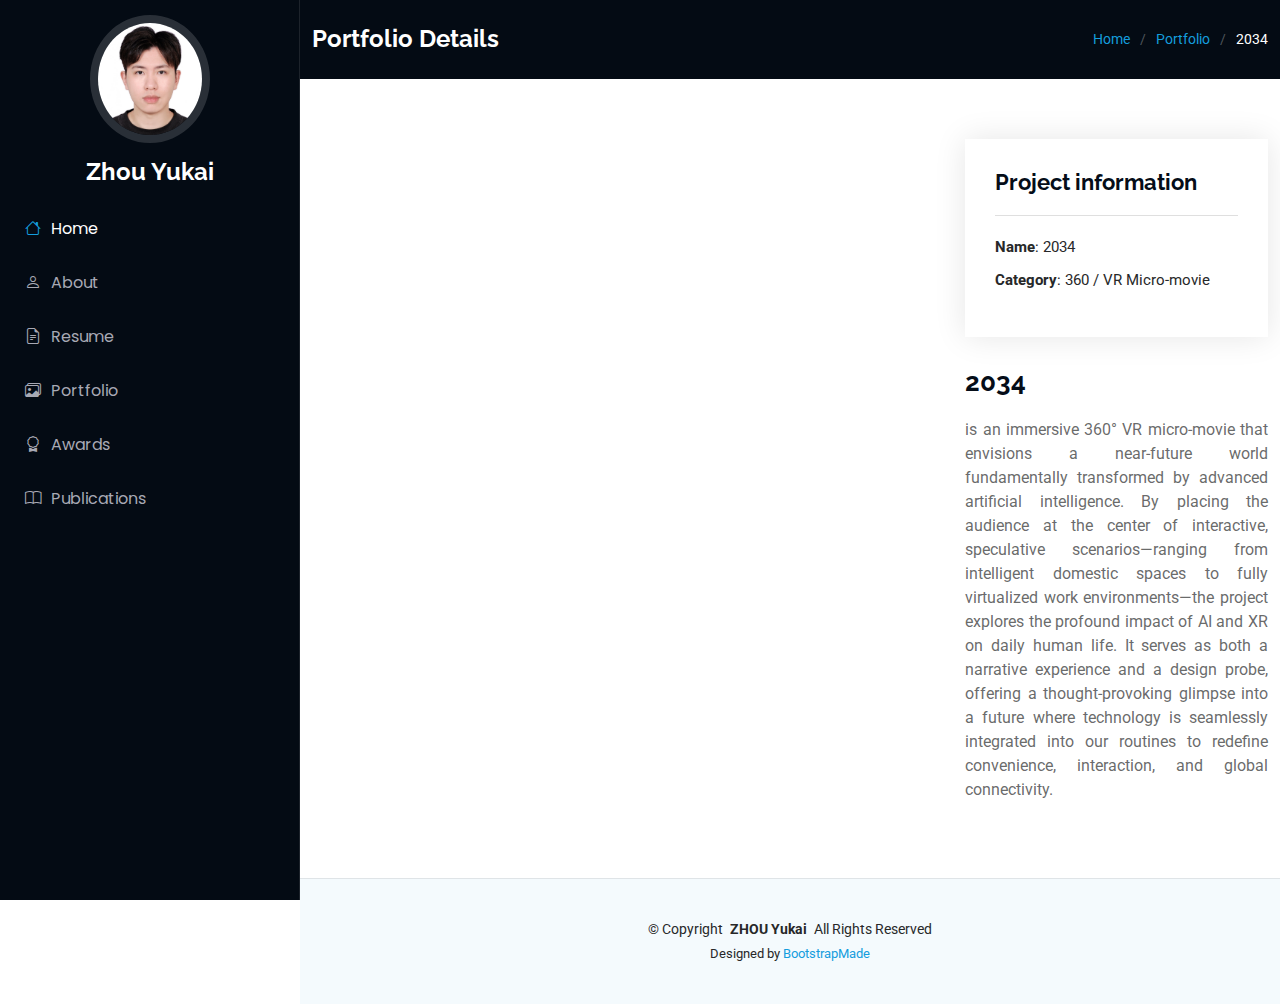
<file: 2034-details.html>
<!DOCTYPE html>
<html lang="en">

<head>
  <meta charset="utf-8">
  <meta content="width=device-width, initial-scale=1.0" name="viewport">
  <title>Portfolio Details - 2034</title>
  <meta content="" name="description">
  <meta content="" name="keywords">

  <!-- Favicons -->
  <link href="assets/img/favicon.png" rel="icon">
  <link href="assets/img/apple-touch-icon.png" rel="apple-touch-icon">

  <!-- Fonts -->
  <link href="https://fonts.googleapis.com" rel="preconnect">
  <link href="https://fonts.gstatic.com" rel="preconnect" crossorigin>
  <link href="https://fonts.googleapis.com/css2?family=Roboto:ital,wght@0,100;0,300;0,400;0,500;0,700;0,900&family=Poppins:ital,wght@0,100;0,200;0,300;0,400;0,500;0,600;0,700;0,800;0,900&family=Raleway:ital,wght@0,100;0,200;0,300;0,400;0,500;0,600;0,700;0,800;0,900&display=swap" rel="stylesheet">

  <!-- Vendor CSS Files -->
  <link href="assets/vendor/bootstrap/css/bootstrap.min.css" rel="stylesheet">
  <link href="assets/vendor/bootstrap-icons/bootstrap-icons.css" rel="stylesheet">
  <link href="assets/vendor/aos/aos.css" rel="stylesheet">
  <link href="assets/vendor/glightbox/css/glightbox.min.css" rel="stylesheet">
  <link href="assets/vendor/swiper/swiper-bundle.min.css" rel="stylesheet">

  <!-- Main CSS File -->
  <link href="assets/css/main.css" rel="stylesheet">
    
    <style>
      .portfolio-info ul,
      .portfolio-info ul li,
      .portfolio-description p {
        text-align: justify;
      }
    </style>

</head>

<body class="portfolio-details-page">

  <header id="header" class="header dark-background d-flex flex-column">
    <i class="header-toggle d-xl-none bi bi-list"></i>

    <div class="profile-img">
      <img src="assets/img/zyk-profile-img.jpg" alt="" class="img-fluid rounded-circle">
    </div>

    <a href="index.html" class="logo d-flex align-items-center justify-content-center">
      <!-- Uncomment the line below if you also wish to use an image logo -->
      <!-- <img src="assets/img/logo.png" alt=""> -->
      <h1 class="sitename">Zhou Yukai</h1>
    </a>
      
    <!--
    <div class="social-links text-center">
      <a href="#" class="twitter"><i class="bi bi-twitter-x"></i></a>
      <a href="#" class="facebook"><i class="bi bi-facebook"></i></a>
      <a href="#" class="instagram"><i class="bi bi-instagram"></i></a>
      <a href="#" class="google-plus"><i class="bi bi-skype"></i></a>
      <a href="#" class="linkedin"><i class="bi bi-linkedin"></i></a>
    </div>
    -->    

    <nav id="navmenu" class="navmenu">
      <ul>
        <li><a href="#home" class="active"><i class="bi bi-house navicon"></i>Home</a></li>
        <li><a href="#about"><i class="bi bi-person navicon"></i> About</a></li>
        <li><a href="#resume"><i class="bi bi-file-earmark-text navicon"></i> Resume</a></li>
        <li><a href="#portfolio"><i class="bi bi-images navicon"></i> Portfolio</a></li>
        <li><a href="#awards"><i class="bi bi-award navicon"></i> Awards</a></li>
        <li><a href="#publications"><i class="bi bi-book navicon"></i> Publications</a></li>
      </ul>
    </nav>

  </header>

  <main class="main">

    <!-- Page Title -->
    <div class="page-title dark-background">
      <div class="container d-lg-flex justify-content-between align-items-center">
        <h1 class="mb-2 mb-lg-0">Portfolio Details</h1>
        <nav class="breadcrumbs">
          <ol>
            <li><a href="index.html">Home</a></li>
            <li><a href="index.html#portfolio">Portfolio</a></li>
            <li class="current">2034</li>
          </ol>
        </nav>
      </div>
    </div><!-- End Page Title -->

    <!-- Portfolio Details Section -->
    <section id="portfolio-details" class="portfolio-details section">

      <div class="container" data-aos="fade-up" data-aos-delay="100">

        <div class="row gy-4">

          <div class="col-lg-8">
            <div class="portfolio-details-slider swiper init-swiper">

              <script type="application/json" class="swiper-config">
                {
                  "loop": true,
                  "speed": 600,
                  "autoplay": {
                    "delay": 5000
                  },
                  "slidesPerView": "auto",
                  "pagination": {
                    "el": ".swiper-pagination",
                    "type": "bullets",
                    "clickable": true
                  }
                }
              </script>

              <div class="swiper-wrapper align-items-center">

                <div class="swiper-slide">
                  <iframe width="840" height="472.5" src="https://www.youtube.com/embed/toUbL1M_ee0?si=qOJ81THAa39gwrcx" title="YouTube video player" allow="accelerometer; autoplay; clipboard-write; encrypted-media; gyroscope; picture-in-picture; web-share" referrerpolicy="strict-origin-when-cross-origin" allowfullscreen></iframe>
                </div>
                <!-- 如果有更多的视频或图片，可以继续添加 <div class="swiper-slide"> 块 -->
              </div>
              <div class="swiper-pagination"></div>
            </div>
          </div>

          <div class="col-lg-4">
            <div class="portfolio-info" data-aos="fade-up" data-aos-delay="200">
              <h3>Project information</h3>
              <ul>
                <li><strong>Name</strong>: 2034</li>
                <li><strong>Category</strong>: 360 / VR Micro-movie</li>
                <!--<li><strong>Link</strong>: <a href="https://www.spatial.io/s/ESG-Meta-charity-6575a502c1062401f470a509?share=5120787662584138929" target="_blank">https://www.spatial.io/.../charity</a></li>-->
              </ul>
            </div>
            <div class="portfolio-description" data-aos="fade-up" data-aos-delay="300">
              <h2>2034</h2>
              <p>
                is an immersive 360° VR micro-movie that envisions a near-future world fundamentally transformed by advanced artificial intelligence. By placing the audience at the center of interactive, speculative scenarios—ranging from intelligent domestic spaces to fully virtualized work environments—the project explores the profound impact of AI and XR on daily human life. It serves as both a narrative experience and a design probe, offering a thought-provoking glimpse into a future where technology is seamlessly integrated into our routines to redefine convenience, interaction, and global connectivity.
              </p>
            </div>
          </div>

        </div>

      </div>

    </section><!-- /Portfolio Details Section -->

  </main>

  <footer id="footer" class="footer position-relative light-background">

    <div class="container">
      <div class="copyright text-center ">
        <p>© <span>Copyright</span> <strong class="px-1 sitename">ZHOU Yukai</strong> <span>All Rights Reserved</span></p>
      </div>
      <div class="credits">
        Designed by <a href="https://bootstrapmade.com/">BootstrapMade</a>
      </div>
    </div>

  </footer>

  <!-- Scroll Top -->
  <a href="#" id="scroll-top" class="scroll-top d-flex align-items-center justify-content-center"><i class="bi bi-arrow-up-short"></i></a>

  <!-- Preloader -->
  <div id="preloader"></div>

  <!-- Vendor JS Files -->
  <script src="assets/vendor/bootstrap/js/bootstrap.bundle.min.js"></script>
  <script src="assets/vendor/php-email-form/validate.js"></script>
  <script src="assets/vendor/aos/aos.js"></script>
  <script src="assets/vendor/purecounter/purecounter_vanilla.js"></script>
  <script src="assets/vendor/waypoints/noframework.waypoints.js"></script>
  <script src="assets/vendor/glightbox/js/glightbox.min.js"></script>
  <script src="assets/vendor/imagesloaded/imagesloaded.pkgd.min.js"></script>
  <script src="assets/vendor/isotope-layout/isotope.pkgd.min.js"></script>
  <script src="assets/vendor/swiper/swiper-bundle.min.js"></script>

  <!-- Main JS File -->
  <script src="assets/js/main.js"></script>

</body>

</html>
</file>
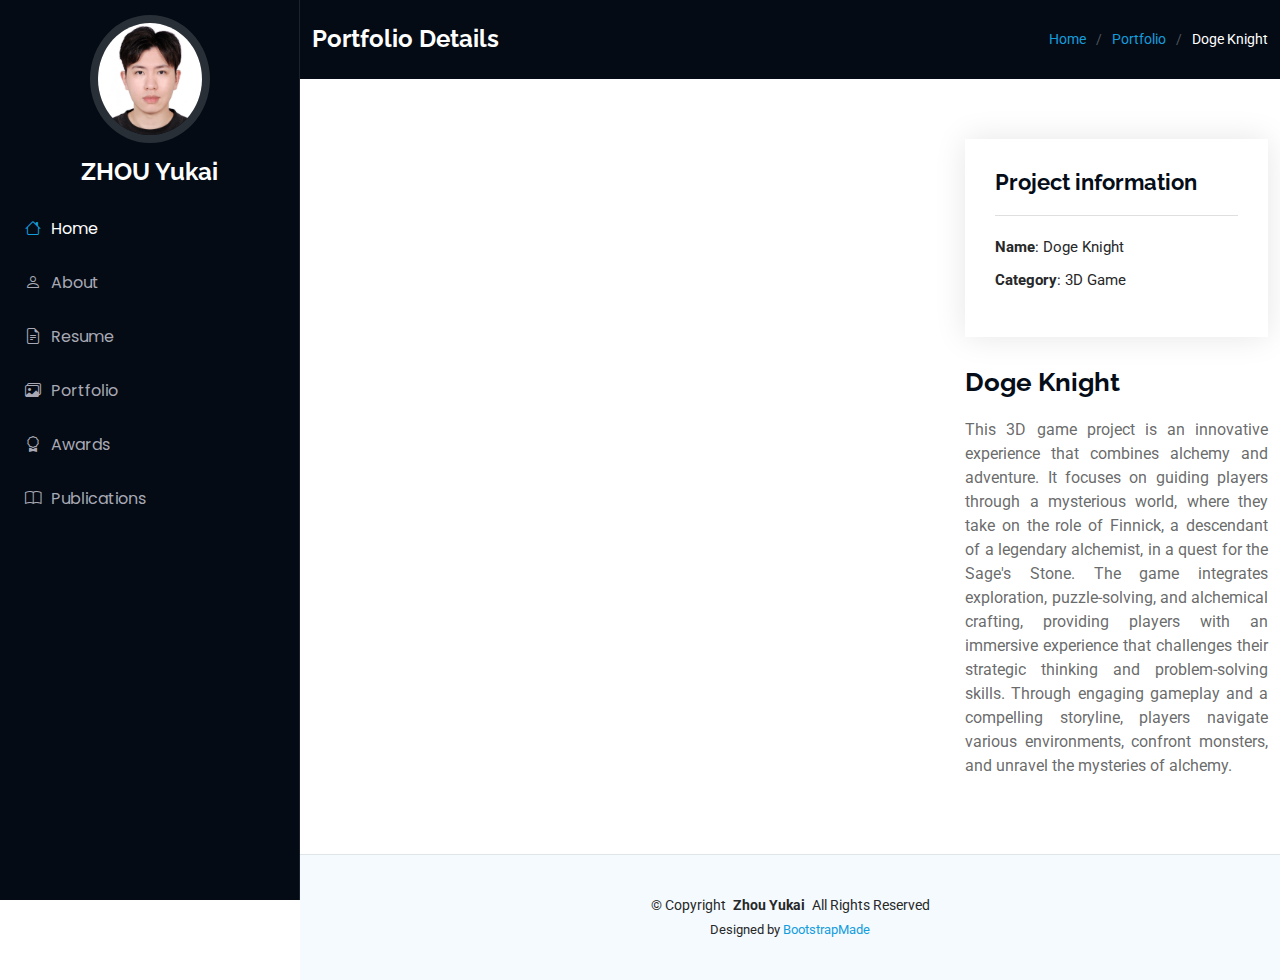
<file: DogeKnight-details.html>
<!DOCTYPE html>
<html lang="en">

<head>
  <meta charset="utf-8">
  <meta content="width=device-width, initial-scale=1.0" name="viewport">
  <title>Portfolio Details - Doge Knight</title>
  <meta content="" name="description">
  <meta content="" name="keywords">

  <!-- Favicons -->
  <link href="assets/img/favicon.png" rel="icon">
  <link href="assets/img/apple-touch-icon.png" rel="apple-touch-icon">

  <!-- Fonts -->
  <link href="https://fonts.googleapis.com" rel="preconnect">
  <link href="https://fonts.gstatic.com" rel="preconnect" crossorigin>
  <link href="https://fonts.googleapis.com/css2?family=Roboto:ital,wght@0,100;0,300;0,400;0,500;0,700;0,900&family=Poppins:ital,wght@0,100;0,200;0,300;0,400;0,500;0,600;0,700;0,800;0,900&family=Raleway:ital,wght@0,100;0,200;0,300;0,400;0,500;0,600;0,700;0,800;0,900&display=swap" rel="stylesheet">

  <!-- Vendor CSS Files -->
  <link href="assets/vendor/bootstrap/css/bootstrap.min.css" rel="stylesheet">
  <link href="assets/vendor/bootstrap-icons/bootstrap-icons.css" rel="stylesheet">
  <link href="assets/vendor/aos/aos.css" rel="stylesheet">
  <link href="assets/vendor/glightbox/css/glightbox.min.css" rel="stylesheet">
  <link href="assets/vendor/swiper/swiper-bundle.min.css" rel="stylesheet">

  <!-- Main CSS File -->
  <link href="assets/css/main.css" rel="stylesheet">
    
    <style>
      .portfolio-info ul,
      .portfolio-info ul li,
      .portfolio-description p {
        text-align: justify;
      }
    </style>

</head>

<body class="portfolio-details-page">

  <header id="header" class="header dark-background d-flex flex-column">
    <i class="header-toggle d-xl-none bi bi-list"></i>

    <div class="profile-img">
      <img src="assets/img/zyk-profile-img.jpg" alt="" class="img-fluid rounded-circle">
    </div>

    <a href="index.html" class="logo d-flex align-items-center justify-content-center">
      <!-- Uncomment the line below if you also wish to use an image logo -->
      <!-- <img src="assets/img/logo.png" alt=""> -->
      <h1 class="sitename">ZHOU Yukai</h1>
    </a>
      
    <!--
    <div class="social-links text-center">
      <a href="#" class="twitter"><i class="bi bi-twitter-x"></i></a>
      <a href="#" class="facebook"><i class="bi bi-facebook"></i></a>
      <a href="#" class="instagram"><i class="bi bi-instagram"></i></a>
      <a href="#" class="google-plus"><i class="bi bi-skype"></i></a>
      <a href="#" class="linkedin"><i class="bi bi-linkedin"></i></a>
    </div>
    -->    

    <nav id="navmenu" class="navmenu">
      <ul>
        <li><a href="#home" class="active"><i class="bi bi-house navicon"></i>Home</a></li>
        <li><a href="#about"><i class="bi bi-person navicon"></i> About</a></li>
        <li><a href="#resume"><i class="bi bi-file-earmark-text navicon"></i> Resume</a></li>
        <li><a href="#portfolio"><i class="bi bi-images navicon"></i> Portfolio</a></li>
        <li><a href="#awards"><i class="bi bi-award navicon"></i> Awards</a></li>
        <li><a href="#publications"><i class="bi bi-book navicon"></i> Publications</a></li>
      </ul>
    </nav>

  </header>

  <main class="main">

    <!-- Page Title -->
    <div class="page-title dark-background">
      <div class="container d-lg-flex justify-content-between align-items-center">
        <h1 class="mb-2 mb-lg-0">Portfolio Details</h1>
        <nav class="breadcrumbs">
          <ol>
            <li><a href="index.html">Home</a></li>
            <li><a href="index.html#portfolio">Portfolio</a></li>
            <li class="current">Doge Knight</li>
          </ol>
        </nav>
      </div>
    </div><!-- End Page Title -->

    <!-- Portfolio Details Section -->
    <section id="portfolio-details" class="portfolio-details section">

      <div class="container" data-aos="fade-up" data-aos-delay="100">

        <div class="row gy-4">

          <div class="col-lg-8">
            <div class="portfolio-details-slider swiper init-swiper">

              <script type="application/json" class="swiper-config">
                {
                  "loop": true,
                  "speed": 600,
                  "autoplay": {
                    "delay": 5000
                  },
                  "slidesPerView": "auto",
                  "pagination": {
                    "el": ".swiper-pagination",
                    "type": "bullets",
                    "clickable": true
                  }
                }
              </script>

              <div class="swiper-wrapper align-items-center">

                <div class="swiper-slide">
                  <iframe width="840" height="472.5" src="https://www.youtube.com/embed/n-qRCH8UvVY?si=yY8mjex-3A96zxdR" title="YouTube video player" allow="accelerometer; autoplay; clipboard-write; encrypted-media; gyroscope; picture-in-picture; web-share" referrerpolicy="strict-origin-when-cross-origin" allowfullscreen></iframe>
                </div>
                <!-- 如果有更多的视频或图片，可以继续添加 <div class="swiper-slide"> 块 -->
              </div>
              <div class="swiper-pagination"></div>
            </div>
          </div>

          <div class="col-lg-4">
            <div class="portfolio-info" data-aos="fade-up" data-aos-delay="200">
              <h3>Project information</h3>
              <ul>
                <li><strong>Name</strong>: Doge Knight</li>
                <li><strong>Category</strong>: 3D Game</li>
                <!--<li><strong>Link</strong>: <a href="https://www.spatial.io/s/ESG-Meta-charity-6575a502c1062401f470a509?share=5120787662584138929" target="_blank">https://www.spatial.io/.../charity</a></li>-->
              </ul>
            </div>
            <div class="portfolio-description" data-aos="fade-up" data-aos-delay="300">
              <h2>Doge Knight</h2>
              <p>
               This 3D game project is an innovative experience that combines alchemy and adventure. It focuses on guiding players through a mysterious world, where they take on the role of Finnick, a descendant of a legendary alchemist, in a quest for the Sage's Stone. The game integrates exploration, puzzle-solving, and alchemical crafting, providing players with an immersive experience that challenges their strategic thinking and problem-solving skills. Through engaging gameplay and a compelling storyline, players navigate various environments, confront monsters, and unravel the mysteries of alchemy.
              </p>
            </div>
          </div>

        </div>

      </div>

    </section><!-- /Portfolio Details Section -->

  </main>

  <footer id="footer" class="footer position-relative light-background">

    <div class="container">
      <div class="copyright text-center ">
        <p>© <span>Copyright</span> <strong class="px-1 sitename">Zhou Yukai</strong> <span>All Rights Reserved</span></p>
      </div>
      <div class="credits">
        Designed by <a href="https://bootstrapmade.com/">BootstrapMade</a>
      </div>
    </div>

  </footer>

  <!-- Scroll Top -->
  <a href="#" id="scroll-top" class="scroll-top d-flex align-items-center justify-content-center"><i class="bi bi-arrow-up-short"></i></a>

  <!-- Preloader -->
  <div id="preloader"></div>

  <!-- Vendor JS Files -->
  <script src="assets/vendor/bootstrap/js/bootstrap.bundle.min.js"></script>
  <script src="assets/vendor/php-email-form/validate.js"></script>
  <script src="assets/vendor/aos/aos.js"></script>
  <script src="assets/vendor/purecounter/purecounter_vanilla.js"></script>
  <script src="assets/vendor/waypoints/noframework.waypoints.js"></script>
  <script src="assets/vendor/glightbox/js/glightbox.min.js"></script>
  <script src="assets/vendor/imagesloaded/imagesloaded.pkgd.min.js"></script>
  <script src="assets/vendor/isotope-layout/isotope.pkgd.min.js"></script>
  <script src="assets/vendor/swiper/swiper-bundle.min.js"></script>

  <!-- Main JS File -->
  <script src="assets/js/main.js"></script>

</body>

</html>
</file>
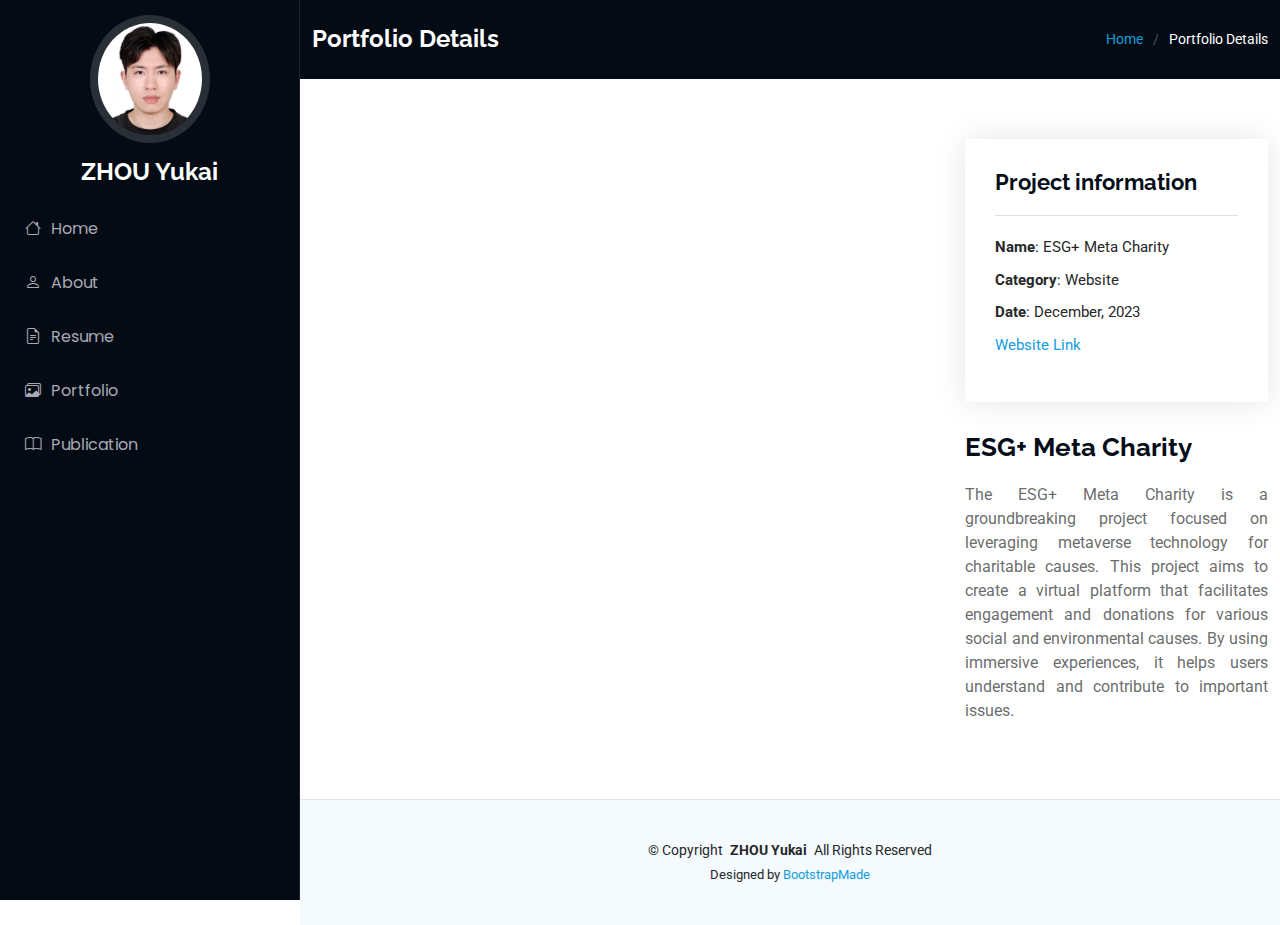
<file: ESG+MetaCharity-details.html>
<!DOCTYPE html>
<html lang="en">

<head>
  <meta charset="utf-8">
  <meta content="width=device-width, initial-scale=1.0" name="viewport">
  <title>Portfolio Details - ESG+ Meta Charity</title>
  <meta content="" name="description">
  <meta content="" name="keywords">

  <!-- Favicons -->
  <link href="assets/img/favicon.png" rel="icon">
  <link href="assets/img/apple-touch-icon.png" rel="apple-touch-icon">

  <!-- Fonts -->
  <link href="https://fonts.googleapis.com" rel="preconnect">
  <link href="https://fonts.gstatic.com" rel="preconnect" crossorigin>
  <link href="https://fonts.googleapis.com/css2?family=Roboto:ital,wght@0,100;0,300;0,400;0,500;0,700;0,900&family=Poppins:ital,wght@0,100;0,200;0,300;0,400;0,500;0,600;0,700;0,800;0,900&family=Raleway:ital,wght@0,100;0,200;0,300;0,400;0,500;0,600;0,700;0,800;0,900&display=swap" rel="stylesheet">

  <!-- Vendor CSS Files -->
  <link href="assets/vendor/bootstrap/css/bootstrap.min.css" rel="stylesheet">
  <link href="assets/vendor/bootstrap-icons/bootstrap-icons.css" rel="stylesheet">
  <link href="assets/vendor/aos/aos.css" rel="stylesheet">
  <link href="assets/vendor/glightbox/css/glightbox.min.css" rel="stylesheet">
  <link href="assets/vendor/swiper/swiper-bundle.min.css" rel="stylesheet">

  <!-- Main CSS File -->
  <link href="assets/css/main.css" rel="stylesheet">
    
    <style>
      .portfolio-info ul,
      .portfolio-info ul li,
      .portfolio-description p {
        text-align: justify;
      }
    </style>

</head>

<body class="portfolio-details-page">

  <header id="header" class="header dark-background d-flex flex-column">
    <i class="header-toggle d-xl-none bi bi-list"></i>

    <div class="profile-img">
      <img src="assets/img/zyk-profile-img.jpg" alt="" class="img-fluid rounded-circle">
    </div>

    <a href="index.html" class="logo d-flex align-items-center justify-content-center">
      <!-- Uncomment the line below if you also wish to use an image logo -->
      <!-- <img src="assets/img/logo.png" alt=""> -->
      <h1 class="sitename">ZHOU Yukai</h1>
    </a>
      
    <!--
    <div class="social-links text-center">
      <a href="#" class="twitter"><i class="bi bi-twitter-x"></i></a>
      <a href="#" class="facebook"><i class="bi bi-facebook"></i></a>
      <a href="#" class="instagram"><i class="bi bi-instagram"></i></a>
      <a href="#" class="google-plus"><i class="bi bi-skype"></i></a>
      <a href="#" class="linkedin"><i class="bi bi-linkedin"></i></a>
    </div>
    -->    

    <nav id="navmenu" class="navmenu">
      <ul>
        <li><a href="index.html"><i class="bi bi-house navicon"></i>Home</a></li>
        <li><a href="index.html#about"><i class="bi bi-person navicon"></i> About</a></li>
        <li><a href="index.html#resume"><i class="bi bi-file-earmark-text navicon"></i> Resume</a></li>
        <li><a href="index.html#portfolio"><i class="bi bi-images navicon"></i> Portfolio</a></li>
        <li><a href="index.html#publication"><i class="bi bi-book navicon"></i> Publication</a></li>
      </ul>
    </nav>

  </header>

  <main class="main">

    <!-- Page Title -->
    <div class="page-title dark-background">
      <div class="container d-lg-flex justify-content-between align-items-center">
        <h1 class="mb-2 mb-lg-0">Portfolio Details</h1>
        <nav class="breadcrumbs">
          <ol>
            <li><a href="index.html">Home</a></li>
            <li class="current">Portfolio Details</li>
          </ol>
        </nav>
      </div>
    </div><!-- End Page Title -->

    <!-- Portfolio Details Section -->
    <section id="portfolio-details" class="portfolio-details section">

      <div class="container" data-aos="fade-up" data-aos-delay="100">

        <div class="row gy-4">

          <div class="col-lg-8">
            <div class="portfolio-details-slider swiper init-swiper">

              <script type="application/json" class="swiper-config">
                {
                  "loop": true,
                  "speed": 600,
                  "autoplay": {
                    "delay": 5000
                  },
                  "slidesPerView": "auto",
                  "pagination": {
                    "el": ".swiper-pagination",
                    "type": "bullets",
                    "clickable": true
                  }
                }
              </script>

              <div class="swiper-wrapper align-items-center">

                <div class="swiper-slide">
                  <iframe width="840" height="472.5" src="https://www.youtube.com/embed/SPRHwhxLUHU?si=WH9J3D7vIOy1Qzj3" title="YouTube video player" allow="accelerometer; autoplay; clipboard-write; encrypted-media; gyroscope; picture-in-picture; web-share" referrerpolicy="strict-origin-when-cross-origin" allowfullscreen></iframe>
                </div>
                <!-- 如果有更多的视频或图片，可以继续添加 <div class="swiper-slide"> 块 -->
              </div>
              <div class="swiper-pagination"></div>
            </div>
          </div>

          <div class="col-lg-4">
            <div class="portfolio-info" data-aos="fade-up" data-aos-delay="200">
              <h3>Project information</h3>
              <ul>
                <li><strong>Name</strong>: ESG+ Meta Charity</li>
                <li><strong>Category</strong>: Website</li>
                <li><strong>Date</strong>: December, 2023</li>
                <li><a href="https://www.spatial.io/s/ESG-Meta-charity-6575a502c1062401f470a509?share=5120787662584138929" target="_blank">Website Link</a></li>
              </ul>
            </div>
            <div class="portfolio-description" data-aos="fade-up" data-aos-delay="300">
              <h2>ESG+ Meta Charity</h2>
              <p>
                The ESG+ Meta Charity is a groundbreaking project focused on leveraging metaverse technology for charitable causes. This project aims to create a virtual platform that facilitates engagement and donations for various social and environmental causes. By using immersive experiences, it helps users understand and contribute to important issues.
              </p>
            </div>
          </div>

        </div>

      </div>

    </section><!-- /Portfolio Details Section -->

  </main>

  <footer id="footer" class="footer position-relative light-background">

    <div class="container">
      <div class="copyright text-center ">
        <p>© <span>Copyright</span> <strong class="px-1 sitename">ZHOU Yukai</strong> <span>All Rights Reserved</span></p>
      </div>
      <div class="credits">
        Designed by <a href="https://bootstrapmade.com/">BootstrapMade</a>
      </div>
    </div>

  </footer>

  <!-- Scroll Top -->
  <a href="#" id="scroll-top" class="scroll-top d-flex align-items-center justify-content-center"><i class="bi bi-arrow-up-short"></i></a>

  <!-- Preloader -->
  <div id="preloader"></div>

  <!-- Vendor JS Files -->
  <script src="assets/vendor/bootstrap/js/bootstrap.bundle.min.js"></script>
  <script src="assets/vendor/php-email-form/validate.js"></script>
  <script src="assets/vendor/aos/aos.js"></script>
  <script src="assets/vendor/purecounter/purecounter_vanilla.js"></script>
  <script src="assets/vendor/waypoints/noframework.waypoints.js"></script>
  <script src="assets/vendor/glightbox/js/glightbox.min.js"></script>
  <script src="assets/vendor/imagesloaded/imagesloaded.pkgd.min.js"></script>
  <script src="assets/vendor/isotope-layout/isotope.pkgd.min.js"></script>
  <script src="assets/vendor/swiper/swiper-bundle.min.js"></script>

  <!-- Main JS File -->
  <script src="assets/js/main.js"></script>

</body>

</html>
</file>
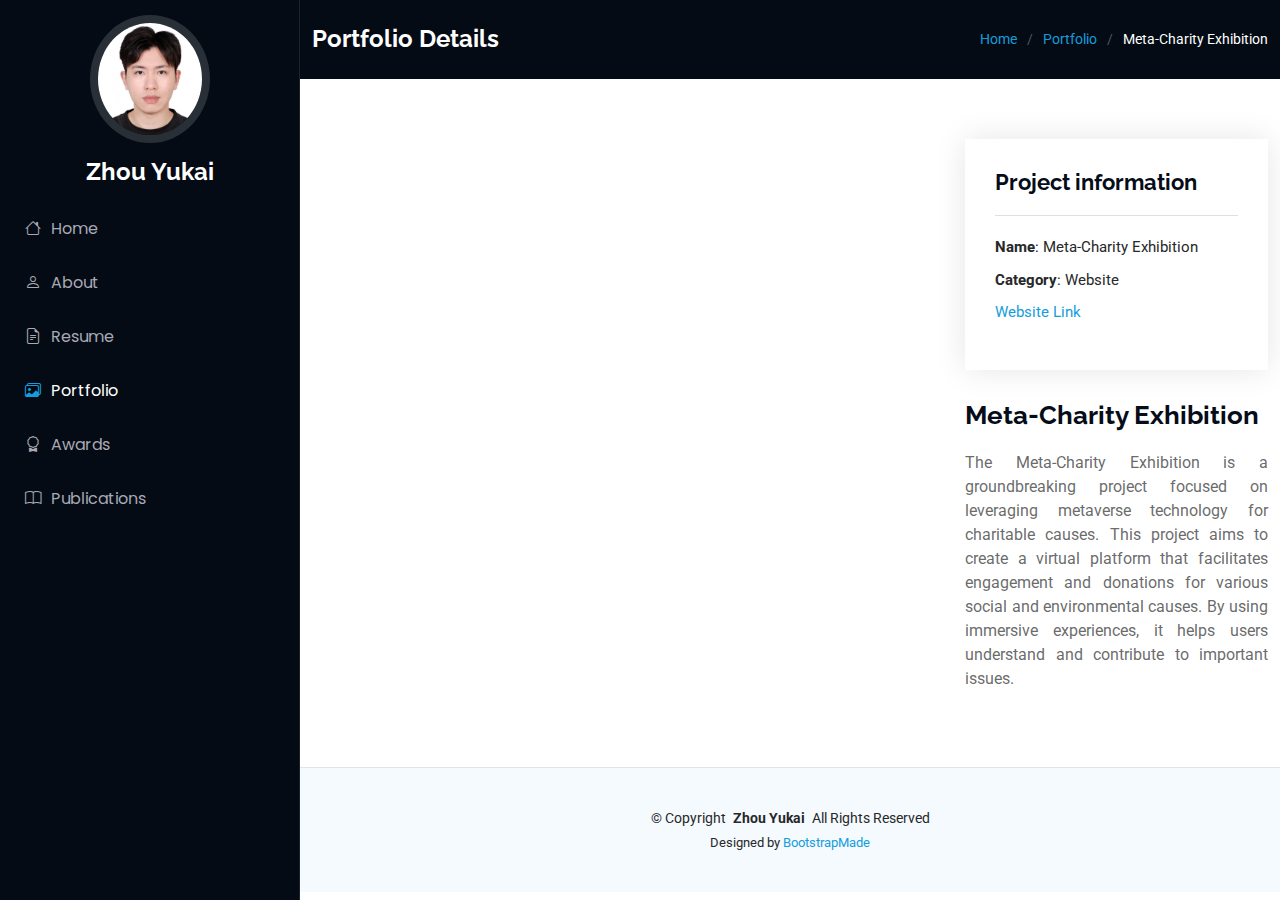
<file: Meta-Charity Exhibition.html>
<!DOCTYPE html>
<html lang="en">

<head>
  <meta charset="utf-8">
  <meta content="width=device-width, initial-scale=1.0" name="viewport">
  <title>Portfolio Details - Meta-Charity Exhibition</title>
  <meta content="" name="description">
  <meta content="" name="keywords">

  <!-- Favicons -->
  <link href="assets/img/favicon.png" rel="icon">
  <link href="assets/img/apple-touch-icon.png" rel="apple-touch-icon">

  <!-- Fonts -->
  <link href="https://fonts.googleapis.com" rel="preconnect">
  <link href="https://fonts.gstatic.com" rel="preconnect" crossorigin>
  <link href="https://fonts.googleapis.com/css2?family=Roboto:ital,wght@0,100;0,300;0,400;0,500;0,700;0,900&family=Poppins:ital,wght@0,100;0,200;0,300;0,400;0,500;0,600;0,700;0,800;0,900&family=Raleway:ital,wght@0,100;0,200;0,300;0,400;0,500;0,600;0,700;0,800;0,900&display=swap" rel="stylesheet">

  <!-- Vendor CSS Files -->
  <link href="assets/vendor/bootstrap/css/bootstrap.min.css" rel="stylesheet">
  <link href="assets/vendor/bootstrap-icons/bootstrap-icons.css" rel="stylesheet">
  <link href="assets/vendor/aos/aos.css" rel="stylesheet">
  <link href="assets/vendor/glightbox/css/glightbox.min.css" rel="stylesheet">
  <link href="assets/vendor/swiper/swiper-bundle.min.css" rel="stylesheet">

  <!-- Main CSS File -->
  <link href="assets/css/main.css" rel="stylesheet">
    
    <style>
      .portfolio-info ul,
      .portfolio-info ul li,
      .portfolio-description p {
        text-align: justify;
      }
    </style>

</head>

<body class="portfolio-details-page">

  <header id="header" class="header dark-background d-flex flex-column">
    <i class="header-toggle d-xl-none bi bi-list"></i>

    <div class="profile-img">
      <img src="assets/img/zyk-profile-img.jpg" alt="" class="img-fluid rounded-circle">
    </div>

    <a href="index.html" class="logo d-flex align-items-center justify-content-center">
      <!-- Uncomment the line below if you also wish to use an image logo -->
      <!-- <img src="assets/img/logo.png" alt=""> -->
      <h1 class="sitename">Zhou Yukai</h1>
    </a>
      
    <!--
    <div class="social-links text-center">
      <a href="#" class="twitter"><i class="bi bi-twitter-x"></i></a>
      <a href="#" class="facebook"><i class="bi bi-facebook"></i></a>
      <a href="#" class="instagram"><i class="bi bi-instagram"></i></a>
      <a href="#" class="google-plus"><i class="bi bi-skype"></i></a>
      <a href="#" class="linkedin"><i class="bi bi-linkedin"></i></a>
    </div>
    -->    

    <nav id="navmenu" class="navmenu">
      <ul>
        <li><a href="index.html#home"><i class="bi bi-house navicon"></i> Home</a></li>
        <li><a href="index.html#about"><i class="bi bi-person navicon"></i> About</a></li>
        <li><a href="index.html#resume"><i class="bi bi-file-earmark-text navicon"></i> Resume</a></li>
        <li><a href="index.html#portfolio" class="active"><i class="bi bi-images navicon"></i> Portfolio</a></li>
        <li><a href="index.html#awards"><i class="bi bi-award navicon"></i> Awards</a></li>
        <li><a href="index.html#publications"><i class="bi bi-book navicon"></i> Publications</a></li>
      </ul>
    </nav>

  </header>

  <main class="main">

    <!-- Page Title -->
    <div class="page-title dark-background">
      <div class="container d-lg-flex justify-content-between align-items-center">
        <h1 class="mb-2 mb-lg-0">Portfolio Details</h1>
        <nav class="breadcrumbs">
          <ol>
            <li><a href="index.html">Home</a></li>
            <li><a href="index.html#portfolio">Portfolio</a></li>
            <li class="current">Meta-Charity Exhibition</li>
          </ol>
        </nav>
      </div>
    </div><!-- End Page Title -->

    <!-- Portfolio Details Section -->
    <section id="portfolio-details" class="portfolio-details section">

      <div class="container" data-aos="fade-up" data-aos-delay="100">

        <div class="row gy-4">

          <div class="col-lg-8">
            <div class="portfolio-details-slider swiper init-swiper">

              <script type="application/json" class="swiper-config">
                {
                  "loop": true,
                  "speed": 600,
                  "autoplay": {
                    "delay": 5000
                  },
                  "slidesPerView": "auto",
                  "pagination": {
                    "el": ".swiper-pagination",
                    "type": "bullets",
                    "clickable": true
                  }
                }
              </script>

              <div class="swiper-wrapper align-items-center">

                <div class="swiper-slide">
                  <iframe width="840" height="472.5" src="https://www.youtube.com/embed/SPRHwhxLUHU?si=WH9J3D7vIOy1Qzj3" title="YouTube video player" allow="accelerometer; autoplay; clipboard-write; encrypted-media; gyroscope; picture-in-picture; web-share" referrerpolicy="strict-origin-when-cross-origin" allowfullscreen></iframe>
                </div>
                <!-- 如果有更多的视频或图片，可以继续添加 <div class="swiper-slide"> 块 -->
              </div>
              <div class="swiper-pagination"></div>
            </div>
          </div>

          <div class="col-lg-4">
            <div class="portfolio-info" data-aos="fade-up" data-aos-delay="200">
              <h3>Project information</h3>
              <ul>
                <li><strong>Name</strong>: Meta-Charity Exhibition</li>
                <li><strong>Category</strong>: Website</li>
                <li><a href="https://www.spatial.io/s/ESG-Meta-charity-6575a502c1062401f470a509?share=5120787662584138929" target="_blank">Website Link</a></li>
              </ul>
            </div>
            <div class="portfolio-description" data-aos="fade-up" data-aos-delay="300">
              <h2>Meta-Charity Exhibition</h2>
              <p>
                The Meta-Charity Exhibition is a groundbreaking project focused on leveraging metaverse technology for charitable causes. This project aims to create a virtual platform that facilitates engagement and donations for various social and environmental causes. By using immersive experiences, it helps users understand and contribute to important issues.
              </p>
            </div>
          </div>

        </div>

      </div>

    </section><!-- /Portfolio Details Section -->

  </main>

  <footer id="footer" class="footer position-relative light-background">

    <div class="container">
      <div class="copyright text-center ">
        <p>© <span>Copyright</span> <strong class="px-1 sitename">Zhou Yukai</strong> <span>All Rights Reserved</span></p>
      </div>
      <div class="credits">
        Designed by <a href="https://bootstrapmade.com/">BootstrapMade</a>
      </div>
    </div>

  </footer>

  <!-- Scroll Top -->
  <a href="#" id="scroll-top" class="scroll-top d-flex align-items-center justify-content-center"><i class="bi bi-arrow-up-short"></i></a>

  <!-- Preloader -->
  <div id="preloader"></div>

  <!-- Vendor JS Files -->
  <script src="assets/vendor/bootstrap/js/bootstrap.bundle.min.js"></script>
  <script src="assets/vendor/php-email-form/validate.js"></script>
  <script src="assets/vendor/aos/aos.js"></script>
  <script src="assets/vendor/purecounter/purecounter_vanilla.js"></script>
  <script src="assets/vendor/waypoints/noframework.waypoints.js"></script>
  <script src="assets/vendor/glightbox/js/glightbox.min.js"></script>
  <script src="assets/vendor/imagesloaded/imagesloaded.pkgd.min.js"></script>
  <script src="assets/vendor/isotope-layout/isotope.pkgd.min.js"></script>
  <script src="assets/vendor/swiper/swiper-bundle.min.js"></script>

  <!-- Main JS File -->
  <script src="assets/js/main.js"></script>

</body>

</html>
</file>
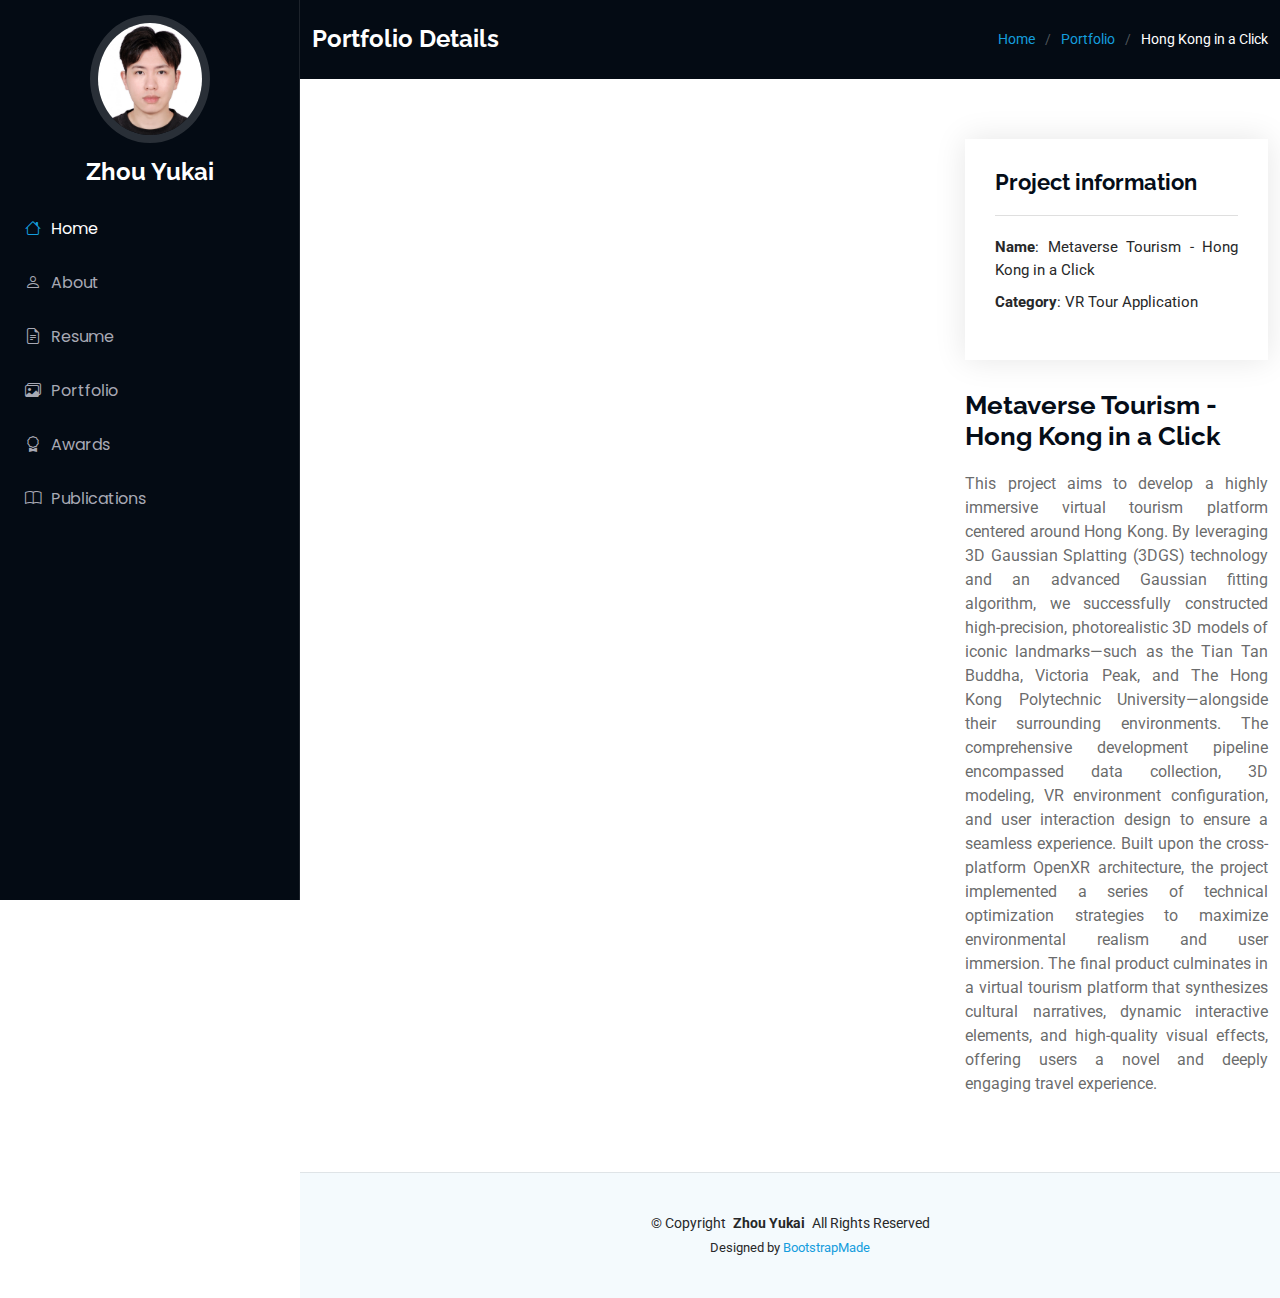
<file: MetaverseTourism-details.html>
<!DOCTYPE html>
<html lang="en">

<head>
  <meta charset="utf-8">
  <meta content="width=device-width, initial-scale=1.0" name="viewport">
  <title>Portfolio Details - Metaverse Tourism</title>
  <meta content="" name="description">
  <meta content="" name="keywords">

  <!-- Favicons -->
  <link href="assets/img/favicon.png" rel="icon">
  <link href="assets/img/apple-touch-icon.png" rel="apple-touch-icon">

  <!-- Fonts -->
  <link href="https://fonts.googleapis.com" rel="preconnect">
  <link href="https://fonts.gstatic.com" rel="preconnect" crossorigin>
  <link href="https://fonts.googleapis.com/css2?family=Roboto:ital,wght@0,100;0,300;0,400;0,500;0,700;0,900&family=Poppins:ital,wght@0,100;0,200;0,300;0,400;0,500;0,600;0,700;0,800;0,900&family=Raleway:ital,wght@0,100;0,200;0,300;0,400;0,500;0,600;0,700;0,800;0,900&display=swap" rel="stylesheet">

  <!-- Vendor CSS Files -->
  <link href="assets/vendor/bootstrap/css/bootstrap.min.css" rel="stylesheet">
  <link href="assets/vendor/bootstrap-icons/bootstrap-icons.css" rel="stylesheet">
  <link href="assets/vendor/aos/aos.css" rel="stylesheet">
  <link href="assets/vendor/glightbox/css/glightbox.min.css" rel="stylesheet">
  <link href="assets/vendor/swiper/swiper-bundle.min.css" rel="stylesheet">

  <!-- Main CSS File -->
  <link href="assets/css/main.css" rel="stylesheet">
    
    <style>
      .portfolio-info ul,
      .portfolio-info ul li,
      .portfolio-description p {
        text-align: justify;
      }
    </style>

</head>

<body class="portfolio-details-page">

  <header id="header" class="header dark-background d-flex flex-column">
    <i class="header-toggle d-xl-none bi bi-list"></i>

    <div class="profile-img">
      <img src="assets/img/zyk-profile-img.jpg" alt="" class="img-fluid rounded-circle">
    </div>

    <a href="index.html" class="logo d-flex align-items-center justify-content-center">
      <!-- Uncomment the line below if you also wish to use an image logo -->
      <!-- <img src="assets/img/logo.png" alt=""> -->
      <h1 class="sitename">Zhou Yukai</h1>
    </a>
      
    <!--
    <div class="social-links text-center">
      <a href="#" class="twitter"><i class="bi bi-twitter-x"></i></a>
      <a href="#" class="facebook"><i class="bi bi-facebook"></i></a>
      <a href="#" class="instagram"><i class="bi bi-instagram"></i></a>
      <a href="#" class="google-plus"><i class="bi bi-skype"></i></a>
      <a href="#" class="linkedin"><i class="bi bi-linkedin"></i></a>
    </div>
    -->    

    <nav id="navmenu" class="navmenu">
      <ul>
        <li><a href="#home" class="active"><i class="bi bi-house navicon"></i>Home</a></li>
        <li><a href="#about"><i class="bi bi-person navicon"></i> About</a></li>
        <li><a href="#resume"><i class="bi bi-file-earmark-text navicon"></i> Resume</a></li>
        <li><a href="#portfolio"><i class="bi bi-images navicon"></i> Portfolio</a></li>
        <li><a href="#awards"><i class="bi bi-award navicon"></i> Awards</a></li>
        <li><a href="#publications"><i class="bi bi-book navicon"></i> Publications</a></li>
      </ul>
    </nav>

  </header>

  <main class="main">

    <!-- Page Title -->
    <div class="page-title dark-background">
      <div class="container d-lg-flex justify-content-between align-items-center">
        <h1 class="mb-2 mb-lg-0">Portfolio Details</h1>
        <nav class="breadcrumbs">
          <ol>
            <li><a href="index.html">Home</a></li>
            <li><a href="index.html#portfolio">Portfolio</a></li>
            <li class="current">Hong Kong in a Click</li>
          </ol>
        </nav>
      </div>
    </div><!-- End Page Title -->

    <!-- Portfolio Details Section -->
    <section id="portfolio-details" class="portfolio-details section">

      <div class="container" data-aos="fade-up" data-aos-delay="100">

        <div class="row gy-4">

          <div class="col-lg-8">
            <div class="portfolio-details-slider swiper init-swiper">

              <script type="application/json" class="swiper-config">
                {
                  "loop": true,
                  "speed": 600,
                  "autoplay": {
                    "delay": 5000
                  },
                  "slidesPerView": "auto",
                  "pagination": {
                    "el": ".swiper-pagination",
                    "type": "bullets",
                    "clickable": true
                  }
                }
              </script>

              <div class="swiper-wrapper align-items-center">

                <div class="swiper-slide">
                  <iframe width="840" height="472.5" src="https://www.youtube.com/embed/-sRPbcadcE0?si=HtOxeeWWp8HMF8zW" title="YouTube video player" allow="accelerometer; autoplay; clipboard-write; encrypted-media; gyroscope; picture-in-picture; web-share" referrerpolicy="strict-origin-when-cross-origin" allowfullscreen></iframe>
                </div>
                <!-- 如果有更多的视频或图片，可以继续添加 <div class="swiper-slide"> 块 -->
              </div>
              <div class="swiper-pagination"></div>
            </div>
          </div>

          <div class="col-lg-4">
            <div class="portfolio-info" data-aos="fade-up" data-aos-delay="200">
              <h3>Project information</h3>
              <ul>
                <li><strong>Name</strong>: Metaverse Tourism - Hong Kong in a Click</li>
                <li><strong>Category</strong>: VR Tour Application</li>
                <!--<li><strong>Link</strong>: <a href="https://www.spatial.io/s/ESG-Meta-charity-6575a502c1062401f470a509?share=5120787662584138929" target="_blank">https://www.spatial.io/.../charity</a></li>-->
              </ul>
            </div>
            <div class="portfolio-description" data-aos="fade-up" data-aos-delay="300">
              <h2>Metaverse Tourism - Hong Kong in a Click</h2>
              <p>
                This project aims to develop a highly immersive virtual tourism platform centered around Hong Kong. By leveraging 3D Gaussian Splatting (3DGS) technology and an advanced Gaussian fitting algorithm, we successfully constructed high-precision, photorealistic 3D models of iconic landmarks—such as the Tian Tan Buddha, Victoria Peak, and The Hong Kong Polytechnic University—alongside their surrounding environments. The comprehensive development pipeline encompassed data collection, 3D modeling, VR environment configuration, and user interaction design to ensure a seamless experience. Built upon the cross-platform OpenXR architecture, the project implemented a series of technical optimization strategies to maximize environmental realism and user immersion. The final product culminates in a virtual tourism platform that synthesizes cultural narratives, dynamic interactive elements, and high-quality visual effects, offering users a novel and deeply engaging travel experience.
              </p>
            </div>
          </div>

        </div>

      </div>

    </section><!-- /Portfolio Details Section -->

  </main>

  <footer id="footer" class="footer position-relative light-background">

    <div class="container">
      <div class="copyright text-center ">
        <p>© <span>Copyright</span> <strong class="px-1 sitename">Zhou Yukai</strong> <span>All Rights Reserved</span></p>
      </div>
      <div class="credits">
        Designed by <a href="https://bootstrapmade.com/">BootstrapMade</a>
      </div>
    </div>

  </footer>

  <!-- Scroll Top -->
  <a href="#" id="scroll-top" class="scroll-top d-flex align-items-center justify-content-center"><i class="bi bi-arrow-up-short"></i></a>

  <!-- Preloader -->
  <div id="preloader"></div>

  <!-- Vendor JS Files -->
  <script src="assets/vendor/bootstrap/js/bootstrap.bundle.min.js"></script>
  <script src="assets/vendor/php-email-form/validate.js"></script>
  <script src="assets/vendor/aos/aos.js"></script>
  <script src="assets/vendor/purecounter/purecounter_vanilla.js"></script>
  <script src="assets/vendor/waypoints/noframework.waypoints.js"></script>
  <script src="assets/vendor/glightbox/js/glightbox.min.js"></script>
  <script src="assets/vendor/imagesloaded/imagesloaded.pkgd.min.js"></script>
  <script src="assets/vendor/isotope-layout/isotope.pkgd.min.js"></script>
  <script src="assets/vendor/swiper/swiper-bundle.min.js"></script>

  <!-- Main JS File -->
  <script src="assets/js/main.js"></script>

</body>

</html>
</file>
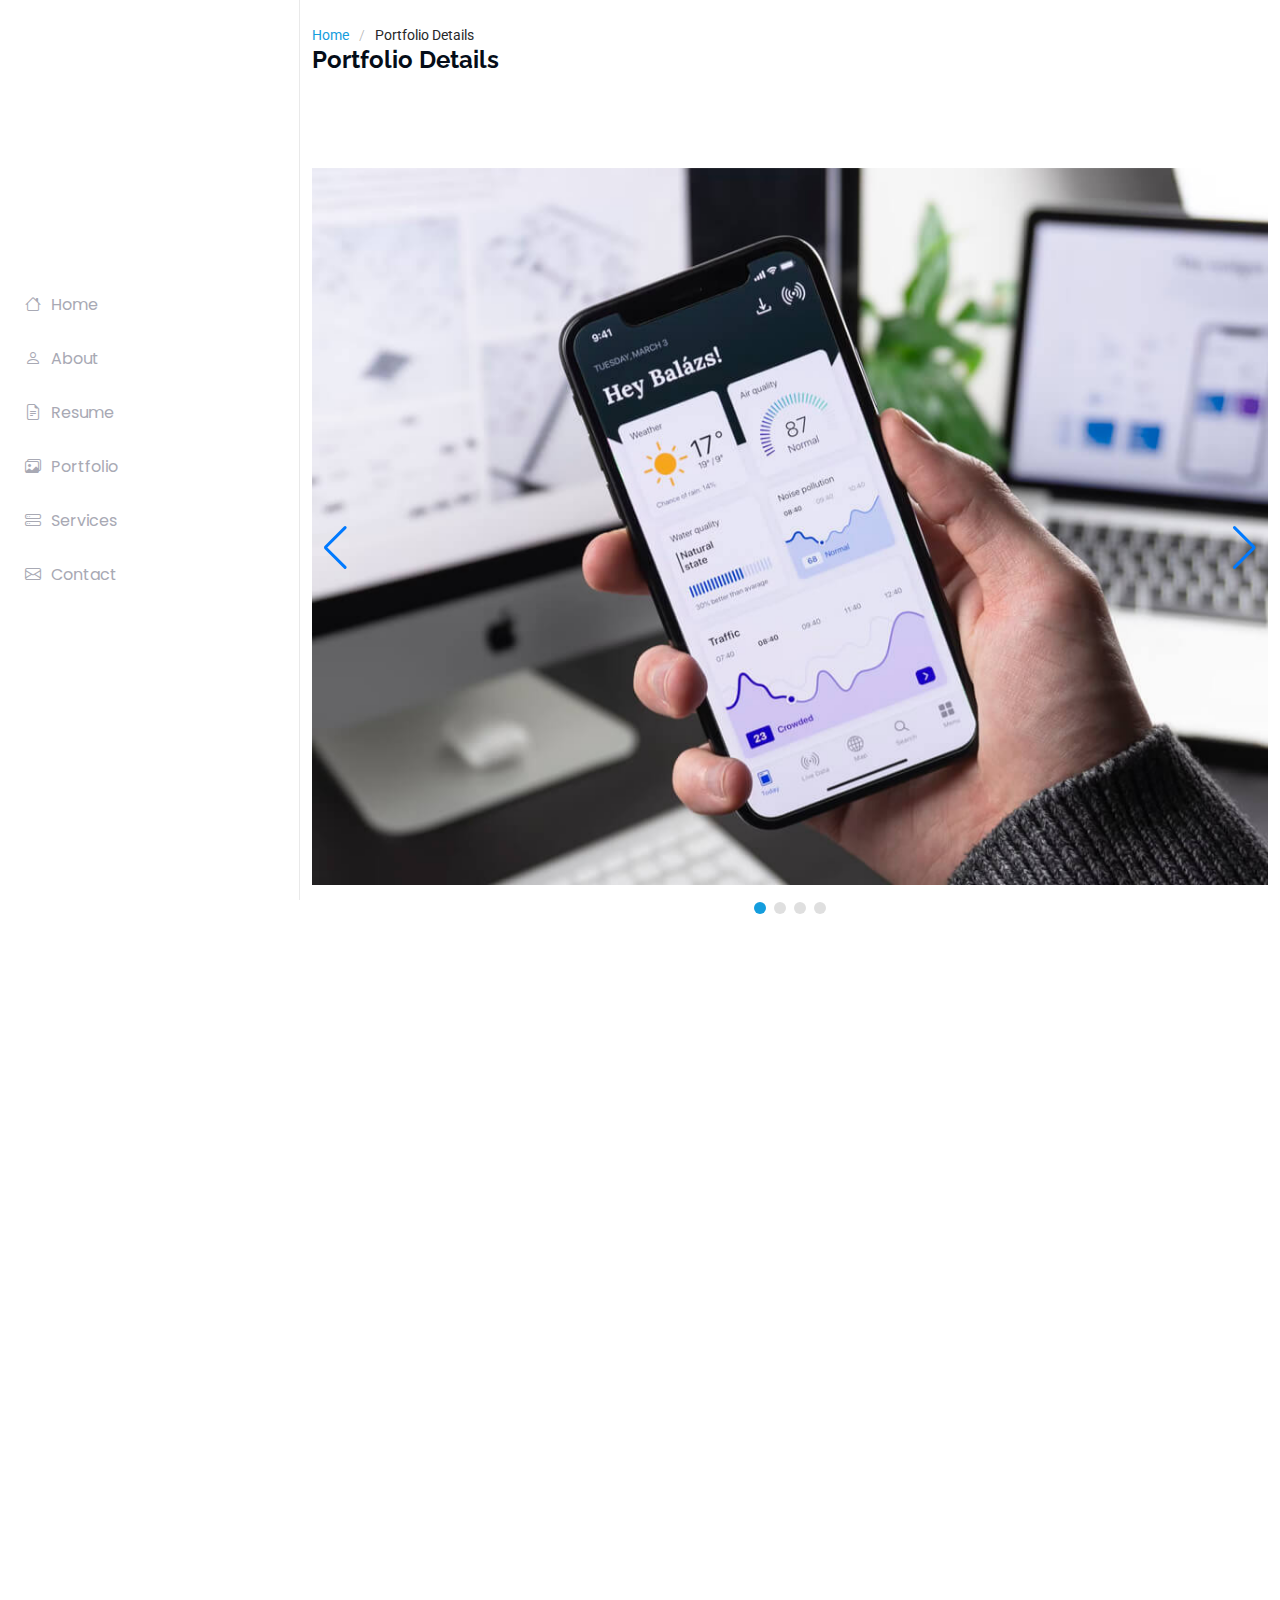
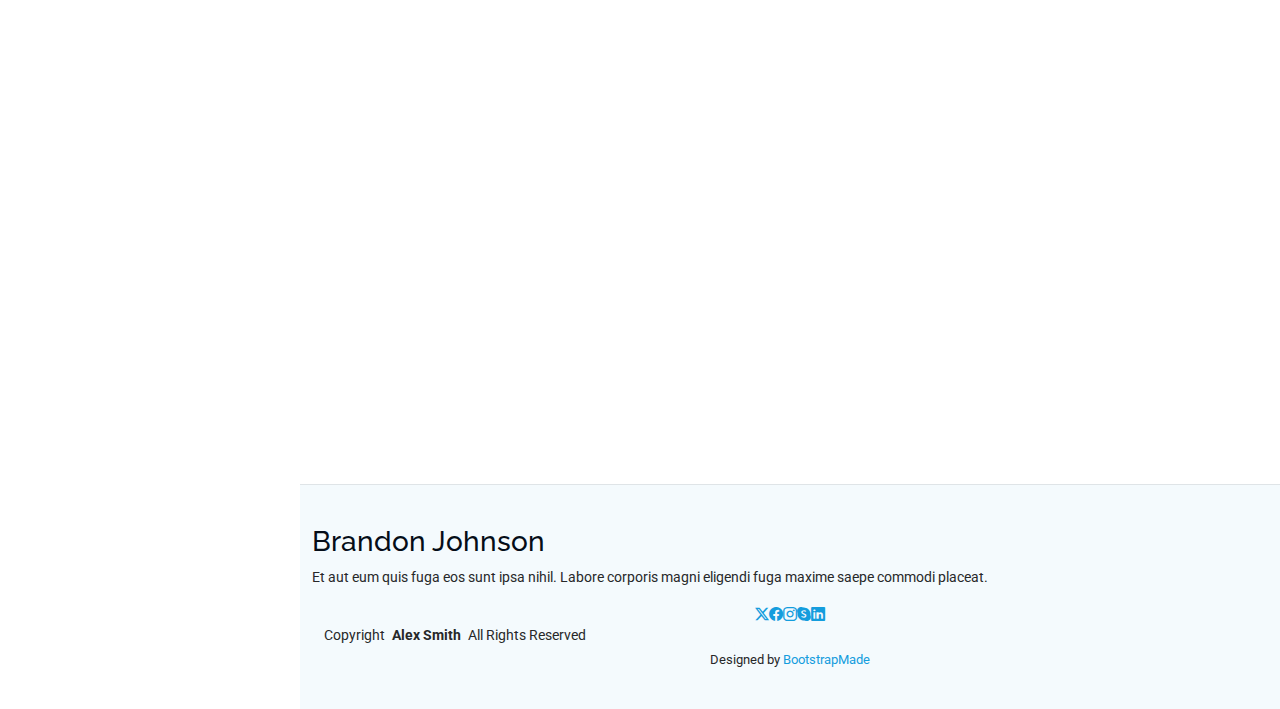
<file: portfolio-details.html>
<!DOCTYPE html>
<html lang="en">

<head>
  <meta charset="utf-8">
  <meta content="width=device-width, initial-scale=1.0" name="viewport">
  <title>Portfolio Details - MyResume Bootstrap Template</title>
  <meta content="" name="description">
  <meta content="" name="keywords">

  <!-- Favicons -->
  <link href="assets/img/favicon.png" rel="icon">
  <link href="assets/img/apple-touch-icon.png" rel="apple-touch-icon">

  <!-- Fonts -->
  <link href="https://fonts.googleapis.com" rel="preconnect">
  <link href="https://fonts.gstatic.com" rel="preconnect" crossorigin>
  <link href="https://fonts.googleapis.com/css2?family=Roboto:ital,wght@0,100;0,300;0,400;0,500;0,700;0,900;1,100;1,300;1,400;1,500;1,700;1,900&family=Poppins:ital,wght@0,100;0,200;0,300;0,400;0,500;0,600;0,700;0,800;0,900;1,100;1,200;1,300;1,400;1,500;1,600;1,700;1,800;1,900&family=Raleway:ital,wght@0,100;0,200;0,300;0,400;0,500;0,600;0,700;0,800;0,900;1,100;1,200;1,300;1,400;1,500;1,600;1,700;1,800;1,900&display=swap" rel="stylesheet">

  <!-- Vendor CSS Files -->
  <link href="assets/vendor/bootstrap/css/bootstrap.min.css" rel="stylesheet">
  <link href="assets/vendor/bootstrap-icons/bootstrap-icons.css" rel="stylesheet">
  <link href="assets/vendor/aos/aos.css" rel="stylesheet">
  <link href="assets/vendor/glightbox/css/glightbox.min.css" rel="stylesheet">
  <link href="assets/vendor/swiper/swiper-bundle.min.css" rel="stylesheet">

  <!-- Main CSS File -->
  <link href="assets/css/main.css" rel="stylesheet">

  <!-- =======================================================
  * Template Name: MyResume
  * Template URL: https://bootstrapmade.com/free-html-bootstrap-template-my-resume/
  * Updated: Jun 29 2024 with Bootstrap v5.3.3
  * Author: BootstrapMade.com
  * License: https://bootstrapmade.com/license/
  ======================================================== -->
</head>

<body class="portfolio-details-page">

  <header id="header" class="header d-flex flex-column justify-content-center">

    <i class="header-toggle d-xl-none bi bi-list"></i>

    <nav id="navmenu" class="navmenu">
      <ul>
        <li><a href="#hero"><i class="bi bi-house navicon"></i><span>Home</span></a></li>
        <li><a href="#about"><i class="bi bi-person navicon"></i><span>About</span></a></li>
        <li><a href="#resume"><i class="bi bi-file-earmark-text navicon"></i><span>Resume</span></a></li>
        <li><a href="#portfolio"><i class="bi bi-images navicon"></i><span>Portfolio</span></a></li>
        <li><a href="#services"><i class="bi bi-hdd-stack navicon"></i><span>Services</span></a></li>
        <li><a href="#contact"><i class="bi bi-envelope navicon"></i><span>Contact</span></a></li>
      </ul>
    </nav>

  </header>

  <main class="main">

    <!-- Page Title -->
    <div class="page-title" data-aos="fade">
      <div class="container">
        <nav class="breadcrumbs">
          <ol>
            <li><a href="index.html">Home</a></li>
            <li class="current">Portfolio Details</li>
          </ol>
        </nav>
        <h1>Portfolio Details</h1>
      </div>
    </div><!-- End Page Title -->

    <!-- Portfolio Details Section -->
    <section id="portfolio-details" class="portfolio-details section">

      <div class="container" data-aos="fade-up">

        <div class="portfolio-details-slider swiper init-swiper">
          <script type="application/json" class="swiper-config">
            {
              "loop": true,
              "speed": 600,
              "autoplay": {
                "delay": 5000
              },
              "slidesPerView": "auto",
              "navigation": {
                "nextEl": ".swiper-button-next",
                "prevEl": ".swiper-button-prev"
              },
              "pagination": {
                "el": ".swiper-pagination",
                "type": "bullets",
                "clickable": true
              }
            }
          </script>
          <div class="swiper-wrapper align-items-center">

            <div class="swiper-slide">
              <img src="assets/img/portfolio/app-1.jpg" alt="">
            </div>

            <div class="swiper-slide">
              <img src="assets/img/portfolio/product-1.jpg" alt="">
            </div>

            <div class="swiper-slide">
              <img src="assets/img/portfolio/branding-1.jpg" alt="">
            </div>

            <div class="swiper-slide">
              <img src="assets/img/portfolio/books-1.jpg" alt="">
            </div>

          </div>
          <div class="swiper-button-prev"></div>
          <div class="swiper-button-next"></div>
          <div class="swiper-pagination"></div>
        </div>

        <div class="row justify-content-between gy-4 mt-4">

          <div class="col-lg-8" data-aos="fade-up">
            <div class="portfolio-description">
              <h2>This is an example of portfolio details</h2>
              <p>
                Autem ipsum nam porro corporis rerum. Quis eos dolorem eos itaque inventore commodi labore quia quia. Exercitationem repudiandae officiis neque suscipit non officia eaque itaque enim. Voluptatem officia accusantium nesciunt est omnis tempora consectetur dignissimos. Sequi nulla at esse enim cum deserunt eius.
              </p>
              <p>
                Amet consequatur qui dolore veniam voluptatem voluptatem sit. Non aspernatur atque natus ut cum nam et. Praesentium error dolores rerum minus sequi quia veritatis eum. Eos et doloribus doloremque nesciunt molestiae laboriosam.
              </p>

              <div class="testimonial-item">
                <p>
                  <i class="bi bi-quote quote-icon-left"></i>
                  <span>Export tempor illum tamen malis malis eram quae irure esse labore quem cillum quid cillum eram malis quorum velit fore eram velit sunt aliqua noster fugiat irure amet legam anim culpa.</span>
                  <i class="bi bi-quote quote-icon-right"></i>
                </p>
                <div>
                  <img src="assets/img/testimonials/testimonials-2.jpg" class="testimonial-img" alt="">
                  <h3>Sara Wilsson</h3>
                  <h4>Designer</h4>
                </div>
              </div>

              <p>
                Impedit ipsum quae et aliquid doloribus et voluptatem quasi. Perspiciatis occaecati earum et magnam animi. Quibusdam non qui ea vitae suscipit vitae sunt. Repudiandae incidunt cumque minus deserunt assumenda tempore. Delectus voluptas necessitatibus est.
              </p>

              <p>
                Sunt voluptatum sapiente facilis quo odio aut ipsum repellat debitis. Molestiae et autem libero. Explicabo et quod necessitatibus similique quis dolor eum. Numquam eaque praesentium rem et qui nesciunt.
              </p>

            </div>
          </div>

          <div class="col-lg-3" data-aos="fade-up" data-aos-delay="100">
            <div class="portfolio-info">
              <h3>Project information</h3>
              <ul>
                <li><strong>Category</strong> Web design</li>
                <li><strong>Client</strong> ASU Company</li>
                <li><strong>Project date</strong> 01 March, 2020</li>
                <li><strong>Project URL</strong> <a href="#">www.example.com</a></li>
                <li><a href="#" class="btn-visit align-self-start">Visit Website</a></li>
              </ul>
            </div>
          </div>

        </div>

      </div>

    </section><!-- /Portfolio Details Section -->

  </main>

  <footer id="footer" class="footer position-relative light-background">
    <div class="container">
      <h3 class="sitename">Brandon Johnson</h3>
      <p>Et aut eum quis fuga eos sunt ipsa nihil. Labore corporis magni eligendi fuga maxime saepe commodi placeat.</p>
      <div class="social-links d-flex justify-content-center">
        <a href=""><i class="bi bi-twitter-x"></i></a>
        <a href=""><i class="bi bi-facebook"></i></a>
        <a href=""><i class="bi bi-instagram"></i></a>
        <a href=""><i class="bi bi-skype"></i></a>
        <a href=""><i class="bi bi-linkedin"></i></a>
      </div>
      <div class="container">
        <div class="copyright">
          <span>Copyright</span> <strong class="px-1 sitename">Alex Smith</strong> <span>All Rights Reserved</span>
        </div>
        <div class="credits">
          <!-- All the links in the footer should remain intact. -->
          <!-- You can delete the links only if you've purchased the pro version. -->
          <!-- Licensing information: https://bootstrapmade.com/license/ -->
          <!-- Purchase the pro version with working PHP/AJAX contact form: [buy-url] -->
          Designed by <a href="https://bootstrapmade.com/">BootstrapMade</a>
        </div>
      </div>
    </div>
  </footer>

  <!-- Scroll Top -->
  <a href="#" id="scroll-top" class="scroll-top d-flex align-items-center justify-content-center"><i class="bi bi-arrow-up-short"></i></a>

  <!-- Preloader -->
  <div id="preloader"></div>

  <!-- Vendor JS Files -->
  <script src="assets/vendor/bootstrap/js/bootstrap.bundle.min.js"></script>
  <script src="assets/vendor/php-email-form/validate.js"></script>
  <script src="assets/vendor/aos/aos.js"></script>
  <script src="assets/vendor/typed.js/typed.umd.js"></script>
  <script src="assets/vendor/purecounter/purecounter_vanilla.js"></script>
  <script src="assets/vendor/waypoints/noframework.waypoints.js"></script>
  <script src="assets/vendor/glightbox/js/glightbox.min.js"></script>
  <script src="assets/vendor/imagesloaded/imagesloaded.pkgd.min.js"></script>
  <script src="assets/vendor/isotope-layout/isotope.pkgd.min.js"></script>
  <script src="assets/vendor/swiper/swiper-bundle.min.js"></script>

  <!-- Main JS File -->
  <script src="assets/js/main.js"></script>

</body>

</html>
</file>
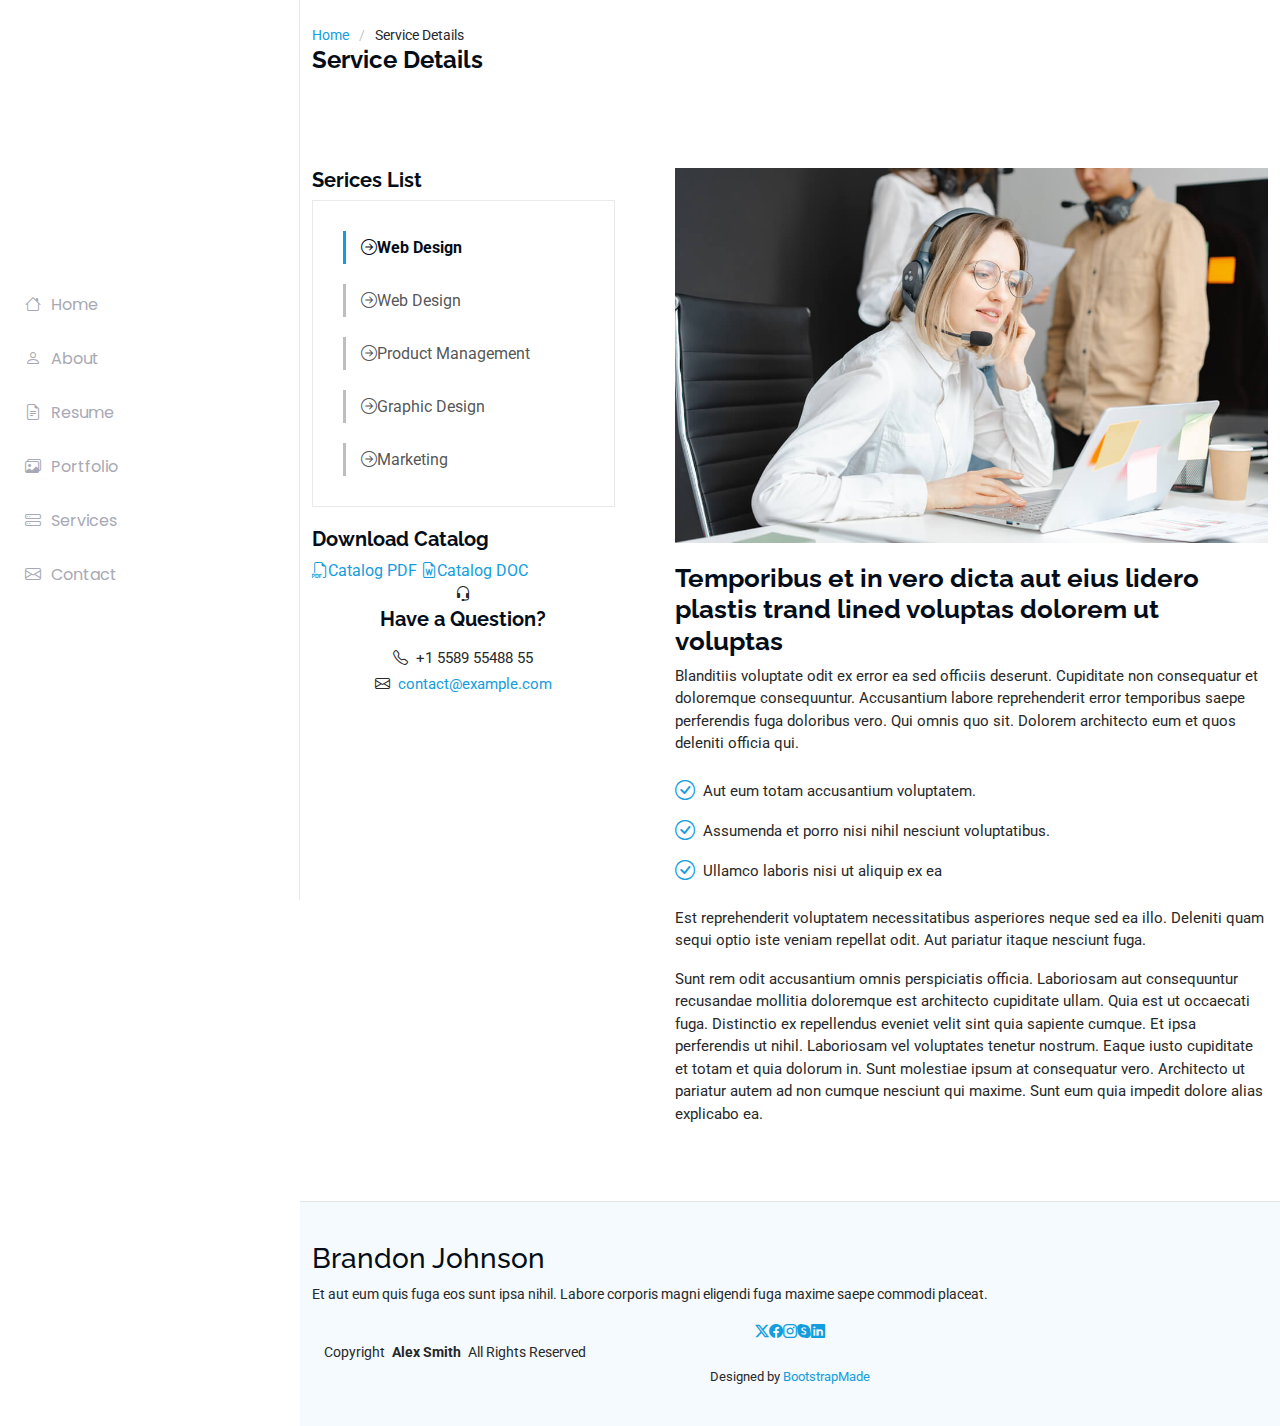
<file: service-details.html>
<!DOCTYPE html>
<html lang="en">

<head>
  <meta charset="utf-8">
  <meta content="width=device-width, initial-scale=1.0" name="viewport">
  <title>Service Details - MyResume Bootstrap Template</title>
  <meta content="" name="description">
  <meta content="" name="keywords">

  <!-- Favicons -->
  <link href="assets/img/favicon.png" rel="icon">
  <link href="assets/img/apple-touch-icon.png" rel="apple-touch-icon">

  <!-- Fonts -->
  <link href="https://fonts.googleapis.com" rel="preconnect">
  <link href="https://fonts.gstatic.com" rel="preconnect" crossorigin>
  <link href="https://fonts.googleapis.com/css2?family=Roboto:ital,wght@0,100;0,300;0,400;0,500;0,700;0,900;1,100;1,300;1,400;1,500;1,700;1,900&family=Poppins:ital,wght@0,100;0,200;0,300;0,400;0,500;0,600;0,700;0,800;0,900;1,100;1,200;1,300;1,400;1,500;1,600;1,700;1,800;1,900&family=Raleway:ital,wght@0,100;0,200;0,300;0,400;0,500;0,600;0,700;0,800;0,900;1,100;1,200;1,300;1,400;1,500;1,600;1,700;1,800;1,900&display=swap" rel="stylesheet">

  <!-- Vendor CSS Files -->
  <link href="assets/vendor/bootstrap/css/bootstrap.min.css" rel="stylesheet">
  <link href="assets/vendor/bootstrap-icons/bootstrap-icons.css" rel="stylesheet">
  <link href="assets/vendor/aos/aos.css" rel="stylesheet">
  <link href="assets/vendor/glightbox/css/glightbox.min.css" rel="stylesheet">
  <link href="assets/vendor/swiper/swiper-bundle.min.css" rel="stylesheet">

  <!-- Main CSS File -->
  <link href="assets/css/main.css" rel="stylesheet">

  <!-- =======================================================
  * Template Name: MyResume
  * Template URL: https://bootstrapmade.com/free-html-bootstrap-template-my-resume/
  * Updated: Jun 29 2024 with Bootstrap v5.3.3
  * Author: BootstrapMade.com
  * License: https://bootstrapmade.com/license/
  ======================================================== -->
</head>

<body class="service-details-page">

  <header id="header" class="header d-flex flex-column justify-content-center">

    <i class="header-toggle d-xl-none bi bi-list"></i>

    <nav id="navmenu" class="navmenu">
      <ul>
        <li><a href="#hero"><i class="bi bi-house navicon"></i><span>Home</span></a></li>
        <li><a href="#about"><i class="bi bi-person navicon"></i><span>About</span></a></li>
        <li><a href="#resume"><i class="bi bi-file-earmark-text navicon"></i><span>Resume</span></a></li>
        <li><a href="#portfolio"><i class="bi bi-images navicon"></i><span>Portfolio</span></a></li>
        <li><a href="#services"><i class="bi bi-hdd-stack navicon"></i><span>Services</span></a></li>
        <li><a href="#contact"><i class="bi bi-envelope navicon"></i><span>Contact</span></a></li>
      </ul>
    </nav>

  </header>

  <main class="main">

    <!-- Page Title -->
    <div class="page-title" data-aos="fade">
      <div class="container">
        <nav class="breadcrumbs">
          <ol>
            <li><a href="index.html">Home</a></li>
            <li class="current">Service Details</li>
          </ol>
        </nav>
        <h1>Service Details</h1>
      </div>
    </div><!-- End Page Title -->

    <!-- Service Details Section -->
    <section id="service-details" class="service-details section">

      <div class="container">

        <div class="row gy-5">

          <div class="col-lg-4" data-aos="fade-up" data-aos-delay="100">

            <div class="service-box">
              <h4>Serices List</h4>
              <div class="services-list">
                <a href="#" class="active"><i class="bi bi-arrow-right-circle"></i><span>Web Design</span></a>
                <a href="#"><i class="bi bi-arrow-right-circle"></i><span>Web Design</span></a>
                <a href="#"><i class="bi bi-arrow-right-circle"></i><span>Product Management</span></a>
                <a href="#"><i class="bi bi-arrow-right-circle"></i><span>Graphic Design</span></a>
                <a href="#"><i class="bi bi-arrow-right-circle"></i><span>Marketing</span></a>
              </div>
            </div><!-- End Services List -->

            <div class="service-box">
              <h4>Download Catalog</h4>
              <div class="download-catalog">
                <a href="#"><i class="bi bi-filetype-pdf"></i><span>Catalog PDF</span></a>
                <a href="#"><i class="bi bi-file-earmark-word"></i><span>Catalog DOC</span></a>
              </div>
            </div><!-- End Services List -->

            <div class="help-box d-flex flex-column justify-content-center align-items-center">
              <i class="bi bi-headset help-icon"></i>
              <h4>Have a Question?</h4>
              <p class="d-flex align-items-center mt-2 mb-0"><i class="bi bi-telephone me-2"></i> <span>+1 5589 55488 55</span></p>
              <p class="d-flex align-items-center mt-1 mb-0"><i class="bi bi-envelope me-2"></i> <a href="mailto:contact@example.com">contact@example.com</a></p>
            </div>

          </div>

          <div class="col-lg-8 ps-lg-5" data-aos="fade-up" data-aos-delay="200">
            <img src="assets/img/services.jpg" alt="" class="img-fluid services-img">
            <h3>Temporibus et in vero dicta aut eius lidero plastis trand lined voluptas dolorem ut voluptas</h3>
            <p>
              Blanditiis voluptate odit ex error ea sed officiis deserunt. Cupiditate non consequatur et doloremque consequuntur. Accusantium labore reprehenderit error temporibus saepe perferendis fuga doloribus vero. Qui omnis quo sit. Dolorem architecto eum et quos deleniti officia qui.
            </p>
            <ul>
              <li><i class="bi bi-check-circle"></i> <span>Aut eum totam accusantium voluptatem.</span></li>
              <li><i class="bi bi-check-circle"></i> <span>Assumenda et porro nisi nihil nesciunt voluptatibus.</span></li>
              <li><i class="bi bi-check-circle"></i> <span>Ullamco laboris nisi ut aliquip ex ea</span></li>
            </ul>
            <p>
              Est reprehenderit voluptatem necessitatibus asperiores neque sed ea illo. Deleniti quam sequi optio iste veniam repellat odit. Aut pariatur itaque nesciunt fuga.
            </p>
            <p>
              Sunt rem odit accusantium omnis perspiciatis officia. Laboriosam aut consequuntur recusandae mollitia doloremque est architecto cupiditate ullam. Quia est ut occaecati fuga. Distinctio ex repellendus eveniet velit sint quia sapiente cumque. Et ipsa perferendis ut nihil. Laboriosam vel voluptates tenetur nostrum. Eaque iusto cupiditate et totam et quia dolorum in. Sunt molestiae ipsum at consequatur vero. Architecto ut pariatur autem ad non cumque nesciunt qui maxime. Sunt eum quia impedit dolore alias explicabo ea.
            </p>
          </div>

        </div>

      </div>

    </section><!-- /Service Details Section -->

  </main>

  <footer id="footer" class="footer position-relative light-background">
    <div class="container">
      <h3 class="sitename">Brandon Johnson</h3>
      <p>Et aut eum quis fuga eos sunt ipsa nihil. Labore corporis magni eligendi fuga maxime saepe commodi placeat.</p>
      <div class="social-links d-flex justify-content-center">
        <a href=""><i class="bi bi-twitter-x"></i></a>
        <a href=""><i class="bi bi-facebook"></i></a>
        <a href=""><i class="bi bi-instagram"></i></a>
        <a href=""><i class="bi bi-skype"></i></a>
        <a href=""><i class="bi bi-linkedin"></i></a>
      </div>
      <div class="container">
        <div class="copyright">
          <span>Copyright</span> <strong class="px-1 sitename">Alex Smith</strong> <span>All Rights Reserved</span>
        </div>
        <div class="credits">
          <!-- All the links in the footer should remain intact. -->
          <!-- You can delete the links only if you've purchased the pro version. -->
          <!-- Licensing information: https://bootstrapmade.com/license/ -->
          <!-- Purchase the pro version with working PHP/AJAX contact form: [buy-url] -->
          Designed by <a href="https://bootstrapmade.com/">BootstrapMade</a>
        </div>
      </div>
    </div>
  </footer>

  <!-- Scroll Top -->
  <a href="#" id="scroll-top" class="scroll-top d-flex align-items-center justify-content-center"><i class="bi bi-arrow-up-short"></i></a>

  <!-- Preloader -->
  <div id="preloader"></div>

  <!-- Vendor JS Files -->
  <script src="assets/vendor/bootstrap/js/bootstrap.bundle.min.js"></script>
  <script src="assets/vendor/php-email-form/validate.js"></script>
  <script src="assets/vendor/aos/aos.js"></script>
  <script src="assets/vendor/typed.js/typed.umd.js"></script>
  <script src="assets/vendor/purecounter/purecounter_vanilla.js"></script>
  <script src="assets/vendor/waypoints/noframework.waypoints.js"></script>
  <script src="assets/vendor/glightbox/js/glightbox.min.js"></script>
  <script src="assets/vendor/imagesloaded/imagesloaded.pkgd.min.js"></script>
  <script src="assets/vendor/isotope-layout/isotope.pkgd.min.js"></script>
  <script src="assets/vendor/swiper/swiper-bundle.min.js"></script>

  <!-- Main JS File -->
  <script src="assets/js/main.js"></script>

</body>

</html>
</file>
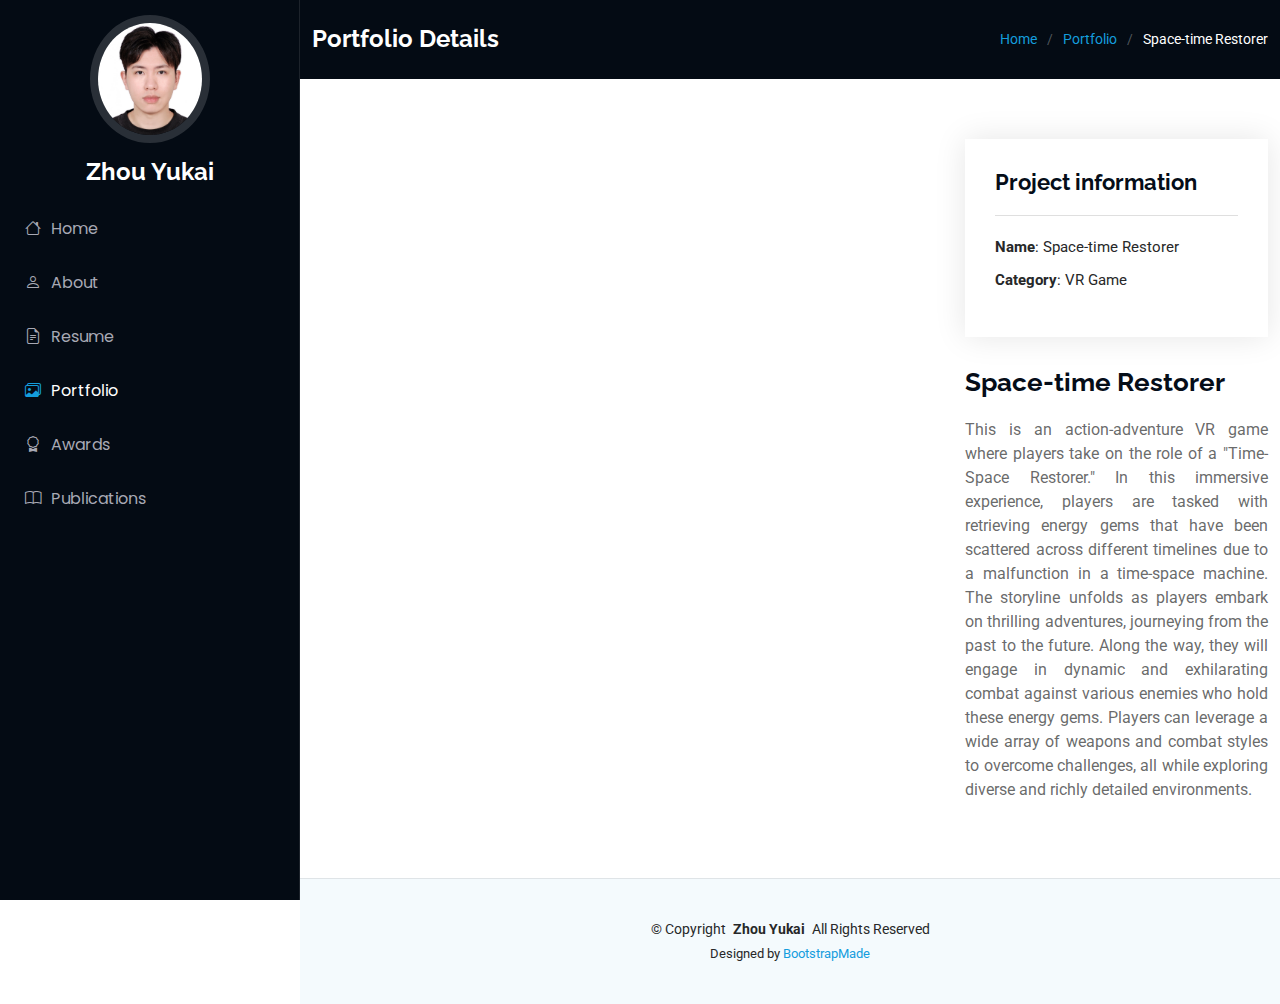
<file: Space-timeRestorer-details.html>
<!DOCTYPE html>
<html lang="en">

<head>
  <meta charset="utf-8">
  <meta content="width=device-width, initial-scale=1.0" name="viewport">
  <title>Portfolio Details - Space-time Restorer</title>
  <meta content="" name="description">
  <meta content="" name="keywords">

  <!-- Favicons -->
  <link href="assets/img/favicon.png" rel="icon">
  <link href="assets/img/apple-touch-icon.png" rel="apple-touch-icon">

  <!-- Fonts -->
  <link href="https://fonts.googleapis.com" rel="preconnect">
  <link href="https://fonts.gstatic.com" rel="preconnect" crossorigin>
  <link href="https://fonts.googleapis.com/css2?family=Roboto:ital,wght@0,100;0,300;0,400;0,500;0,700;0,900&family=Poppins:ital,wght@0,100;0,200;0,300;0,400;0,500;0,600;0,700;0,800;0,900&family=Raleway:ital,wght@0,100;0,200;0,300;0,400;0,500;0,600;0,700;0,800;0,900&display=swap" rel="stylesheet">

  <!-- Vendor CSS Files -->
  <link href="assets/vendor/bootstrap/css/bootstrap.min.css" rel="stylesheet">
  <link href="assets/vendor/bootstrap-icons/bootstrap-icons.css" rel="stylesheet">
  <link href="assets/vendor/aos/aos.css" rel="stylesheet">
  <link href="assets/vendor/glightbox/css/glightbox.min.css" rel="stylesheet">
  <link href="assets/vendor/swiper/swiper-bundle.min.css" rel="stylesheet">

  <!-- Main CSS File -->
  <link href="assets/css/main.css" rel="stylesheet">
    
    <style>
      .portfolio-info ul,
      .portfolio-info ul li,
      .portfolio-description p {
        text-align: justify;
      }
    </style>

</head>

<body class="portfolio-details-page">

  <header id="header" class="header dark-background d-flex flex-column">
    <i class="header-toggle d-xl-none bi bi-list"></i>

    <div class="profile-img">
      <img src="assets/img/zyk-profile-img.jpg" alt="" class="img-fluid rounded-circle">
    </div>

    <a href="index.html" class="logo d-flex align-items-center justify-content-center">
      <!-- Uncomment the line below if you also wish to use an image logo -->
      <!-- <img src="assets/img/logo.png" alt=""> -->
      <h1 class="sitename">Zhou Yukai</h1>
    </a>
      
    <!--
    <div class="social-links text-center">
      <a href="#" class="twitter"><i class="bi bi-twitter-x"></i></a>
      <a href="#" class="facebook"><i class="bi bi-facebook"></i></a>
      <a href="#" class="instagram"><i class="bi bi-instagram"></i></a>
      <a href="#" class="google-plus"><i class="bi bi-skype"></i></a>
      <a href="#" class="linkedin"><i class="bi bi-linkedin"></i></a>
    </div>
    -->    

    <nav id="navmenu" class="navmenu">
      <ul>
        <li><a href="index.html#home"><i class="bi bi-house navicon"></i> Home</a></li>
        <li><a href="index.html#about"><i class="bi bi-person navicon"></i> About</a></li>
        <li><a href="index.html#resume"><i class="bi bi-file-earmark-text navicon"></i> Resume</a></li>
        <li><a href="index.html#portfolio" class="active"><i class="bi bi-images navicon"></i> Portfolio</a></li>
        <li><a href="index.html#awards"><i class="bi bi-award navicon"></i> Awards</a></li>
        <li><a href="index.html#publications"><i class="bi bi-book navicon"></i> Publications</a></li>
      </ul>
    </nav>

  </header>

  <main class="main">

    <!-- Page Title -->
    <div class="page-title dark-background">
      <div class="container d-lg-flex justify-content-between align-items-center">
        <h1 class="mb-2 mb-lg-0">Portfolio Details</h1>
        <nav class="breadcrumbs">
          <ol>
            <li><a href="index.html">Home</a></li>
            <li><a href="index.html#portfolio">Portfolio</a></li>
            <li class="current">Space-time Restorer</li>
          </ol>
        </nav>
      </div>
    </div><!-- End Page Title -->

    <!-- Portfolio Details Section -->
    <section id="portfolio-details" class="portfolio-details section">

      <div class="container" data-aos="fade-up" data-aos-delay="100">

        <div class="row gy-4">

          <div class="col-lg-8">
            <div class="portfolio-details-slider swiper init-swiper">

              <script type="application/json" class="swiper-config">
                {
                  "loop": true,
                  "speed": 600,
                  "autoplay": {
                    "delay": 5000
                  },
                  "slidesPerView": "auto",
                  "pagination": {
                    "el": ".swiper-pagination",
                    "type": "bullets",
                    "clickable": true
                  }
                }
              </script>

              <div class="swiper-wrapper align-items-center">

                <div class="swiper-slide">
                  <iframe width="840" height="472.5" src="https://www.youtube.com/embed/ZeLoGZTlMRk?si=xdyO7yPXH7Y-YZR5" title="YouTube video player" allow="accelerometer; autoplay; clipboard-write; encrypted-media; gyroscope; picture-in-picture; web-share" referrerpolicy="strict-origin-when-cross-origin" allowfullscreen></iframe>
                </div>
                <!-- 如果有更多的视频或图片，可以继续添加 <div class="swiper-slide"> 块 -->
              </div>
              <div class="swiper-pagination"></div>
            </div>
          </div>

          <div class="col-lg-4">
            <div class="portfolio-info" data-aos="fade-up" data-aos-delay="200">
              <h3>Project information</h3>
              <ul>
                <li><strong>Name</strong>: Space-time Restorer</li>
                <li><strong>Category</strong>: VR Game</li>
                <!--<li><strong>Link</strong>: <a href="https://www.spatial.io/s/ESG-Meta-charity-6575a502c1062401f470a509?share=5120787662584138929" target="_blank">https://www.spatial.io/.../charity</a></li>-->
              </ul>
            </div>
            <div class="portfolio-description" data-aos="fade-up" data-aos-delay="300">
              <h2>Space-time Restorer</h2>
              <p>
                This is an action-adventure VR game where players take on the role of a "Time-Space Restorer." In this immersive experience, players are tasked with retrieving energy gems that have been scattered across different timelines due to a malfunction in a time-space machine. The storyline unfolds as players embark on thrilling adventures, journeying from the past to the future. Along the way, they will engage in dynamic and exhilarating combat against various enemies who hold these energy gems. Players can leverage a wide array of weapons and combat styles to overcome challenges, all while exploring diverse and richly detailed environments.
              </p>
            </div>
          </div>

        </div>

      </div>

    </section><!-- /Portfolio Details Section -->

  </main>

  <footer id="footer" class="footer position-relative light-background">

    <div class="container">
      <div class="copyright text-center ">
        <p>© <span>Copyright</span> <strong class="px-1 sitename">Zhou Yukai</strong> <span>All Rights Reserved</span></p>
      </div>
      <div class="credits">
        Designed by <a href="https://bootstrapmade.com/">BootstrapMade</a>
      </div>
    </div>

  </footer>

  <!-- Scroll Top -->
  <a href="#" id="scroll-top" class="scroll-top d-flex align-items-center justify-content-center"><i class="bi bi-arrow-up-short"></i></a>

  <!-- Preloader -->
  <div id="preloader"></div>

  <!-- Vendor JS Files -->
  <script src="assets/vendor/bootstrap/js/bootstrap.bundle.min.js"></script>
  <script src="assets/vendor/php-email-form/validate.js"></script>
  <script src="assets/vendor/aos/aos.js"></script>
  <script src="assets/vendor/purecounter/purecounter_vanilla.js"></script>
  <script src="assets/vendor/waypoints/noframework.waypoints.js"></script>
  <script src="assets/vendor/glightbox/js/glightbox.min.js"></script>
  <script src="assets/vendor/imagesloaded/imagesloaded.pkgd.min.js"></script>
  <script src="assets/vendor/isotope-layout/isotope.pkgd.min.js"></script>
  <script src="assets/vendor/swiper/swiper-bundle.min.js"></script>

  <!-- Main JS File -->
  <script src="assets/js/main.js"></script>

</body>

</html>
</file>
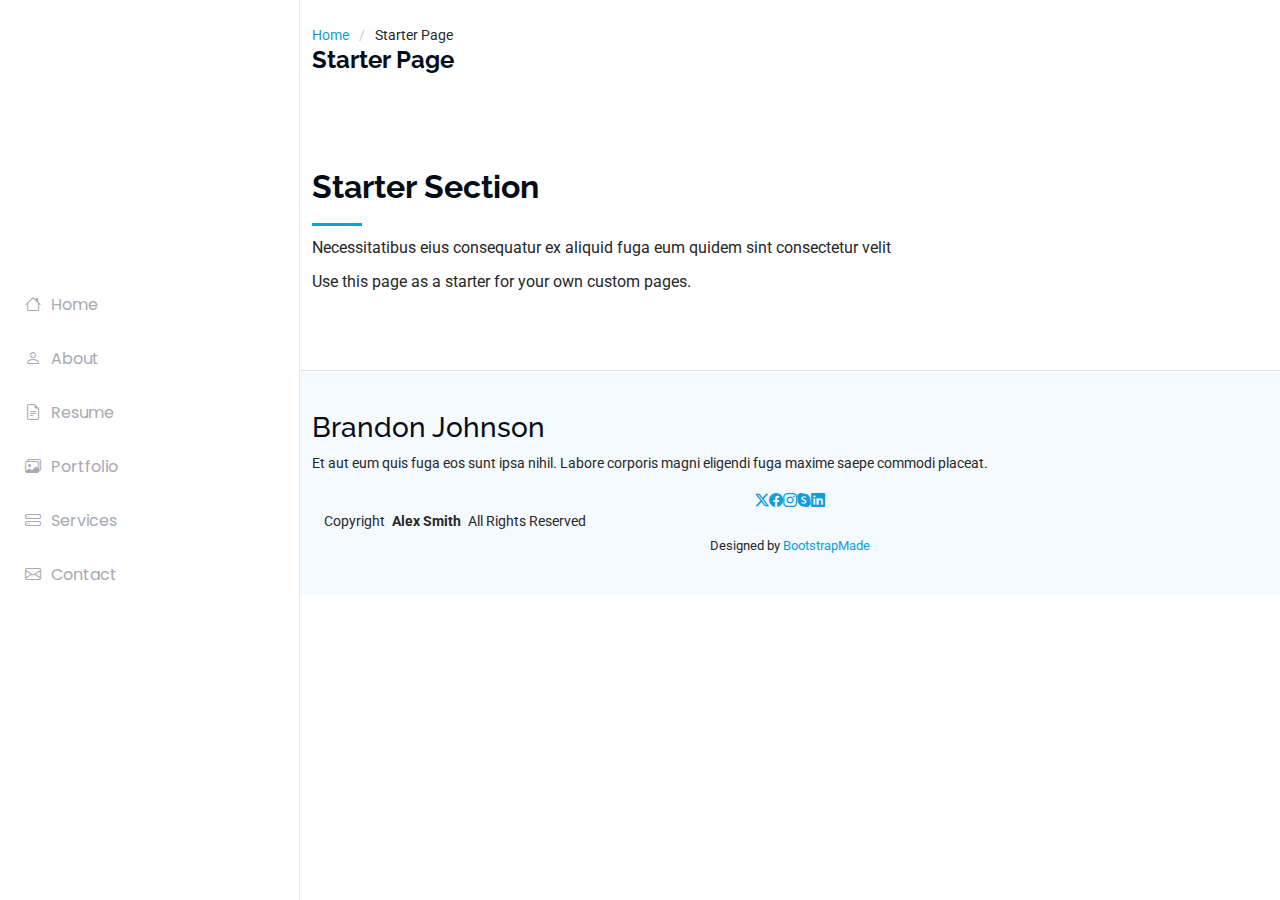
<file: starter-page.html>
<!DOCTYPE html>
<html lang="en">

<head>
  <meta charset="utf-8">
  <meta content="width=device-width, initial-scale=1.0" name="viewport">
  <title>Starter Page - MyResume Bootstrap Template</title>
  <meta content="" name="description">
  <meta content="" name="keywords">

  <!-- Favicons -->
  <link href="assets/img/favicon.png" rel="icon">
  <link href="assets/img/apple-touch-icon.png" rel="apple-touch-icon">

  <!-- Fonts -->
  <link href="https://fonts.googleapis.com" rel="preconnect">
  <link href="https://fonts.gstatic.com" rel="preconnect" crossorigin>
  <link href="https://fonts.googleapis.com/css2?family=Roboto:ital,wght@0,100;0,300;0,400;0,500;0,700;0,900;1,100;1,300;1,400;1,500;1,700;1,900&family=Poppins:ital,wght@0,100;0,200;0,300;0,400;0,500;0,600;0,700;0,800;0,900;1,100;1,200;1,300;1,400;1,500;1,600;1,700;1,800;1,900&family=Raleway:ital,wght@0,100;0,200;0,300;0,400;0,500;0,600;0,700;0,800;0,900;1,100;1,200;1,300;1,400;1,500;1,600;1,700;1,800;1,900&display=swap" rel="stylesheet">

  <!-- Vendor CSS Files -->
  <link href="assets/vendor/bootstrap/css/bootstrap.min.css" rel="stylesheet">
  <link href="assets/vendor/bootstrap-icons/bootstrap-icons.css" rel="stylesheet">
  <link href="assets/vendor/aos/aos.css" rel="stylesheet">
  <link href="assets/vendor/glightbox/css/glightbox.min.css" rel="stylesheet">
  <link href="assets/vendor/swiper/swiper-bundle.min.css" rel="stylesheet">

  <!-- Main CSS File -->
  <link href="assets/css/main.css" rel="stylesheet">

  <!-- =======================================================
  * Template Name: MyResume
  * Template URL: https://bootstrapmade.com/free-html-bootstrap-template-my-resume/
  * Updated: Jun 29 2024 with Bootstrap v5.3.3
  * Author: BootstrapMade.com
  * License: https://bootstrapmade.com/license/
  ======================================================== -->
</head>

<body class="starter-page-page">

  <header id="header" class="header d-flex flex-column justify-content-center">

    <i class="header-toggle d-xl-none bi bi-list"></i>

    <nav id="navmenu" class="navmenu">
      <ul>
        <li><a href="#hero"><i class="bi bi-house navicon"></i><span>Home</span></a></li>
        <li><a href="#about"><i class="bi bi-person navicon"></i><span>About</span></a></li>
        <li><a href="#resume"><i class="bi bi-file-earmark-text navicon"></i><span>Resume</span></a></li>
        <li><a href="#portfolio"><i class="bi bi-images navicon"></i><span>Portfolio</span></a></li>
        <li><a href="#services"><i class="bi bi-hdd-stack navicon"></i><span>Services</span></a></li>
        <li><a href="#contact"><i class="bi bi-envelope navicon"></i><span>Contact</span></a></li>
      </ul>
    </nav>

  </header>

  <main class="main">

    <!-- Page Title -->
    <div class="page-title" data-aos="fade">
      <div class="container">
        <nav class="breadcrumbs">
          <ol>
            <li><a href="index.html">Home</a></li>
            <li class="current">Starter Page</li>
          </ol>
        </nav>
        <h1>Starter Page</h1>
      </div>
    </div><!-- End Page Title -->

    <!-- Starter Section Section -->
    <section id="starter-section" class="starter-section section">

      <!-- Section Title -->
      <div class="container section-title" data-aos="fade-up">
        <h2>Starter Section</h2>
        <p>Necessitatibus eius consequatur ex aliquid fuga eum quidem sint consectetur velit</p>
      </div><!-- End Section Title -->

      <div class="container" data-aos="fade-up">
        <p>Use this page as a starter for your own custom pages.</p>
      </div>

    </section><!-- /Starter Section Section -->

  </main>

  <footer id="footer" class="footer position-relative light-background">
    <div class="container">
      <h3 class="sitename">Brandon Johnson</h3>
      <p>Et aut eum quis fuga eos sunt ipsa nihil. Labore corporis magni eligendi fuga maxime saepe commodi placeat.</p>
      <div class="social-links d-flex justify-content-center">
        <a href=""><i class="bi bi-twitter-x"></i></a>
        <a href=""><i class="bi bi-facebook"></i></a>
        <a href=""><i class="bi bi-instagram"></i></a>
        <a href=""><i class="bi bi-skype"></i></a>
        <a href=""><i class="bi bi-linkedin"></i></a>
      </div>
      <div class="container">
        <div class="copyright">
          <span>Copyright</span> <strong class="px-1 sitename">Alex Smith</strong> <span>All Rights Reserved</span>
        </div>
        <div class="credits">
          <!-- All the links in the footer should remain intact. -->
          <!-- You can delete the links only if you've purchased the pro version. -->
          <!-- Licensing information: https://bootstrapmade.com/license/ -->
          <!-- Purchase the pro version with working PHP/AJAX contact form: [buy-url] -->
          Designed by <a href="https://bootstrapmade.com/">BootstrapMade</a>
        </div>
      </div>
    </div>
  </footer>

  <!-- Scroll Top -->
  <a href="#" id="scroll-top" class="scroll-top d-flex align-items-center justify-content-center"><i class="bi bi-arrow-up-short"></i></a>

  <!-- Preloader -->
  <div id="preloader"></div>

  <!-- Vendor JS Files -->
  <script src="assets/vendor/bootstrap/js/bootstrap.bundle.min.js"></script>
  <script src="assets/vendor/php-email-form/validate.js"></script>
  <script src="assets/vendor/aos/aos.js"></script>
  <script src="assets/vendor/typed.js/typed.umd.js"></script>
  <script src="assets/vendor/purecounter/purecounter_vanilla.js"></script>
  <script src="assets/vendor/waypoints/noframework.waypoints.js"></script>
  <script src="assets/vendor/glightbox/js/glightbox.min.js"></script>
  <script src="assets/vendor/imagesloaded/imagesloaded.pkgd.min.js"></script>
  <script src="assets/vendor/isotope-layout/isotope.pkgd.min.js"></script>
  <script src="assets/vendor/swiper/swiper-bundle.min.js"></script>

  <!-- Main JS File -->
  <script src="assets/js/main.js"></script>

</body>

</html>
</file>
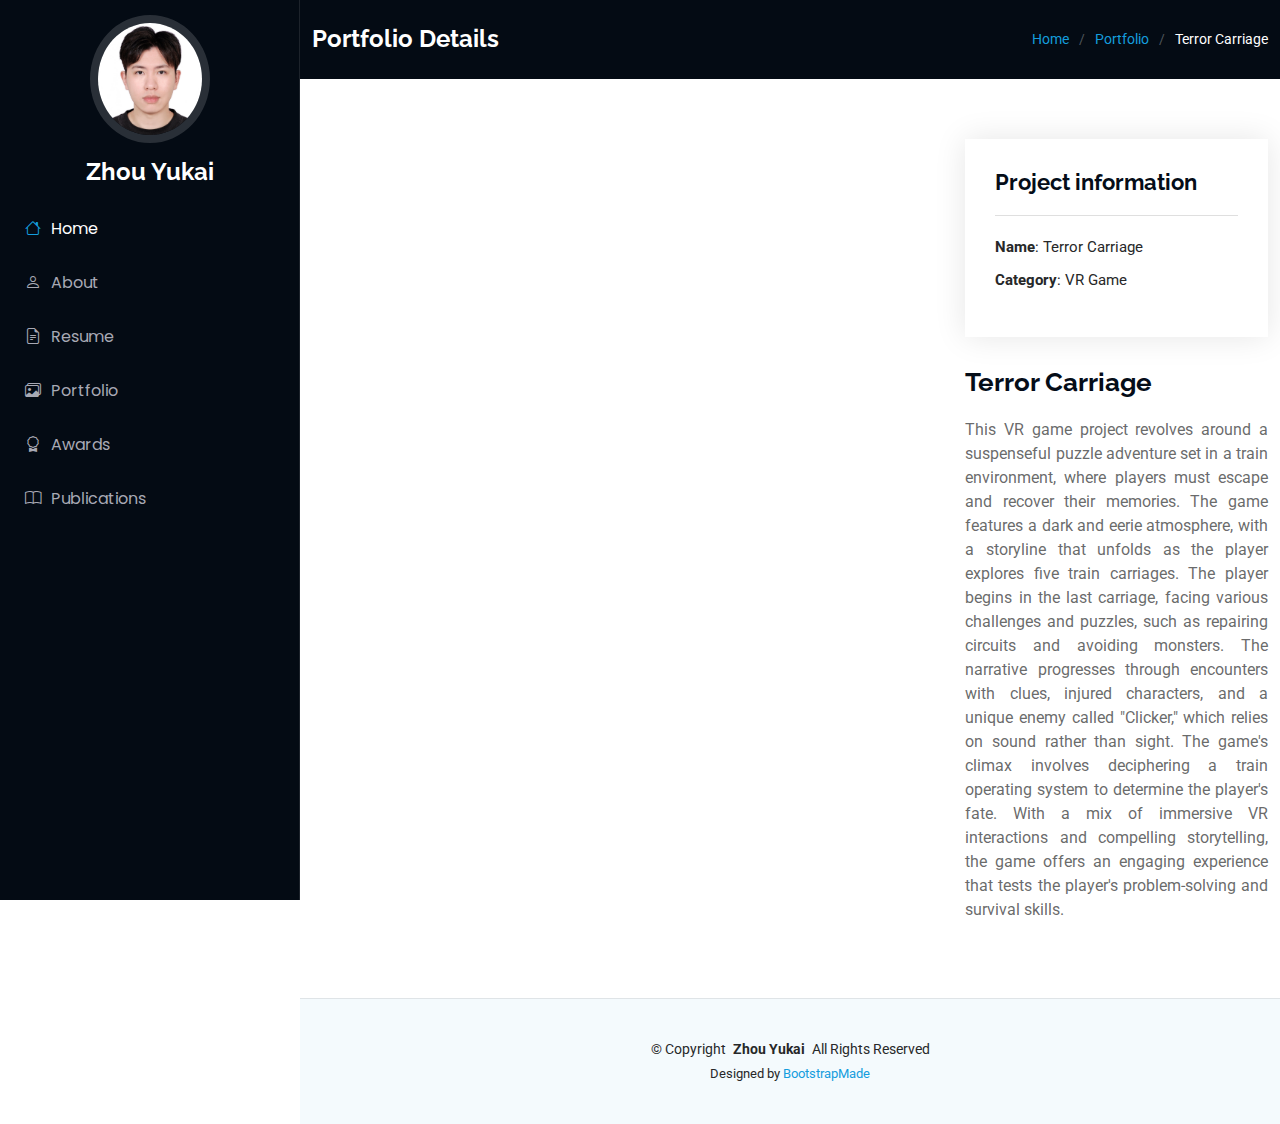
<file: TerrorCarriage-details.html>
<!DOCTYPE html>
<html lang="en">

<head>
  <meta charset="utf-8">
  <meta content="width=device-width, initial-scale=1.0" name="viewport">
  <title>Portfolio Details - Terror Carriage</title>
  <meta content="" name="description">
  <meta content="" name="keywords">

  <!-- Favicons -->
  <link href="assets/img/favicon.png" rel="icon">
  <link href="assets/img/apple-touch-icon.png" rel="apple-touch-icon">

  <!-- Fonts -->
  <link href="https://fonts.googleapis.com" rel="preconnect">
  <link href="https://fonts.gstatic.com" rel="preconnect" crossorigin>
  <link href="https://fonts.googleapis.com/css2?family=Roboto:ital,wght@0,100;0,300;0,400;0,500;0,700;0,900&family=Poppins:ital,wght@0,100;0,200;0,300;0,400;0,500;0,600;0,700;0,800;0,900&family=Raleway:ital,wght@0,100;0,200;0,300;0,400;0,500;0,600;0,700;0,800;0,900&display=swap" rel="stylesheet">

  <!-- Vendor CSS Files -->
  <link href="assets/vendor/bootstrap/css/bootstrap.min.css" rel="stylesheet">
  <link href="assets/vendor/bootstrap-icons/bootstrap-icons.css" rel="stylesheet">
  <link href="assets/vendor/aos/aos.css" rel="stylesheet">
  <link href="assets/vendor/glightbox/css/glightbox.min.css" rel="stylesheet">
  <link href="assets/vendor/swiper/swiper-bundle.min.css" rel="stylesheet">

  <!-- Main CSS File -->
  <link href="assets/css/main.css" rel="stylesheet">
    
    <style>
      .portfolio-info ul,
      .portfolio-info ul li,
      .portfolio-description p {
        text-align: justify;
      }
    </style>

</head>

<body class="portfolio-details-page">

  <header id="header" class="header dark-background d-flex flex-column">
    <i class="header-toggle d-xl-none bi bi-list"></i>

    <div class="profile-img">
      <img src="assets/img/zyk-profile-img.jpg" alt="" class="img-fluid rounded-circle">
    </div>

    <a href="index.html" class="logo d-flex align-items-center justify-content-center">
      <!-- Uncomment the line below if you also wish to use an image logo -->
      <!-- <img src="assets/img/logo.png" alt=""> -->
      <h1 class="sitename">Zhou Yukai</h1>
    </a>
      
    <!--
    <div class="social-links text-center">
      <a href="#" class="twitter"><i class="bi bi-twitter-x"></i></a>
      <a href="#" class="facebook"><i class="bi bi-facebook"></i></a>
      <a href="#" class="instagram"><i class="bi bi-instagram"></i></a>
      <a href="#" class="google-plus"><i class="bi bi-skype"></i></a>
      <a href="#" class="linkedin"><i class="bi bi-linkedin"></i></a>
    </div>
    -->    

    <nav id="navmenu" class="navmenu">
      <ul>
        <li><a href="#home" class="active"><i class="bi bi-house navicon"></i>Home</a></li>
        <li><a href="#about"><i class="bi bi-person navicon"></i> About</a></li>
        <li><a href="#resume"><i class="bi bi-file-earmark-text navicon"></i> Resume</a></li>
        <li><a href="#portfolio"><i class="bi bi-images navicon"></i> Portfolio</a></li>
        <li><a href="#awards"><i class="bi bi-award navicon"></i> Awards</a></li>
        <li><a href="#publications"><i class="bi bi-book navicon"></i> Publications</a></li>
      </ul>
    </nav>

  </header>

  <main class="main">

    <!-- Page Title -->
    <div class="page-title dark-background">
      <div class="container d-lg-flex justify-content-between align-items-center">
        <h1 class="mb-2 mb-lg-0">Portfolio Details</h1>
        <nav class="breadcrumbs">
          <ol>
            <li><a href="index.html">Home</a></li>
            <li><a href="index.html#portfolio">Portfolio</a></li>
            <li class="current">Terror Carriage</li>
          </ol>
        </nav>
      </div>
    </div><!-- End Page Title -->

    <!-- Portfolio Details Section -->
    <section id="portfolio-details" class="portfolio-details section">

      <div class="container" data-aos="fade-up" data-aos-delay="100">

        <div class="row gy-4">

          <div class="col-lg-8">
            <div class="portfolio-details-slider swiper init-swiper">

              <script type="application/json" class="swiper-config">
                {
                  "loop": true,
                  "speed": 600,
                  "autoplay": {
                    "delay": 5000
                  },
                  "slidesPerView": "auto",
                  "pagination": {
                    "el": ".swiper-pagination",
                    "type": "bullets",
                    "clickable": true
                  }
                }
              </script>

              <div class="swiper-wrapper align-items-center">

                <div class="swiper-slide">
                  <iframe width="840" height="472.5" src="https://www.youtube.com/embed/mVma8_p-HGw?si=AqPTehj_LGDQTwkk" title="YouTube video player" allow="accelerometer; autoplay; clipboard-write; encrypted-media; gyroscope; picture-in-picture; web-share" referrerpolicy="strict-origin-when-cross-origin" allowfullscreen></iframe>
                </div>
                <!-- 如果有更多的视频或图片，可以继续添加 <div class="swiper-slide"> 块 -->
              </div>
              <div class="swiper-pagination"></div>
            </div>
          </div>

          <div class="col-lg-4">
            <div class="portfolio-info" data-aos="fade-up" data-aos-delay="200">
              <h3>Project information</h3>
              <ul>
                <li><strong>Name</strong>: Terror Carriage</li>
                <li><strong>Category</strong>: VR Game</li>
                <!--<li><strong>Link</strong>: <a href="https://www.spatial.io/s/ESG-Meta-charity-6575a502c1062401f470a509?share=5120787662584138929" target="_blank">https://www.spatial.io/.../charity</a></li>-->
              </ul>
            </div>
            <div class="portfolio-description" data-aos="fade-up" data-aos-delay="300">
              <h2>Terror Carriage</h2>
              <p>
                This VR game project revolves around a suspenseful puzzle adventure set in a train environment, where players must escape and recover their memories. The game features a dark and eerie atmosphere, with a storyline that unfolds as the player explores five train carriages. The player begins in the last carriage, facing various challenges and puzzles, such as repairing circuits and avoiding monsters. The narrative progresses through encounters with clues, injured characters, and a unique enemy called "Clicker," which relies on sound rather than sight. The game's climax involves deciphering a train operating system to determine the player's fate. With a mix of immersive VR interactions and compelling storytelling, the game offers an engaging experience that tests the player's problem-solving and survival skills.
              </p>
            </div>
          </div>

        </div>

      </div>

    </section><!-- /Portfolio Details Section -->

  </main>

  <footer id="footer" class="footer position-relative light-background">

    <div class="container">
      <div class="copyright text-center ">
        <p>© <span>Copyright</span> <strong class="px-1 sitename">Zhou Yukai</strong> <span>All Rights Reserved</span></p>
      </div>
      <div class="credits">
        Designed by <a href="https://bootstrapmade.com/">BootstrapMade</a>
      </div>
    </div>

  </footer>

  <!-- Scroll Top -->
  <a href="#" id="scroll-top" class="scroll-top d-flex align-items-center justify-content-center"><i class="bi bi-arrow-up-short"></i></a>

  <!-- Preloader -->
  <div id="preloader"></div>

  <!-- Vendor JS Files -->
  <script src="assets/vendor/bootstrap/js/bootstrap.bundle.min.js"></script>
  <script src="assets/vendor/php-email-form/validate.js"></script>
  <script src="assets/vendor/aos/aos.js"></script>
  <script src="assets/vendor/purecounter/purecounter_vanilla.js"></script>
  <script src="assets/vendor/waypoints/noframework.waypoints.js"></script>
  <script src="assets/vendor/glightbox/js/glightbox.min.js"></script>
  <script src="assets/vendor/imagesloaded/imagesloaded.pkgd.min.js"></script>
  <script src="assets/vendor/isotope-layout/isotope.pkgd.min.js"></script>
  <script src="assets/vendor/swiper/swiper-bundle.min.js"></script>

  <!-- Main JS File -->
  <script src="assets/js/main.js"></script>

</body>

</html>
</file>
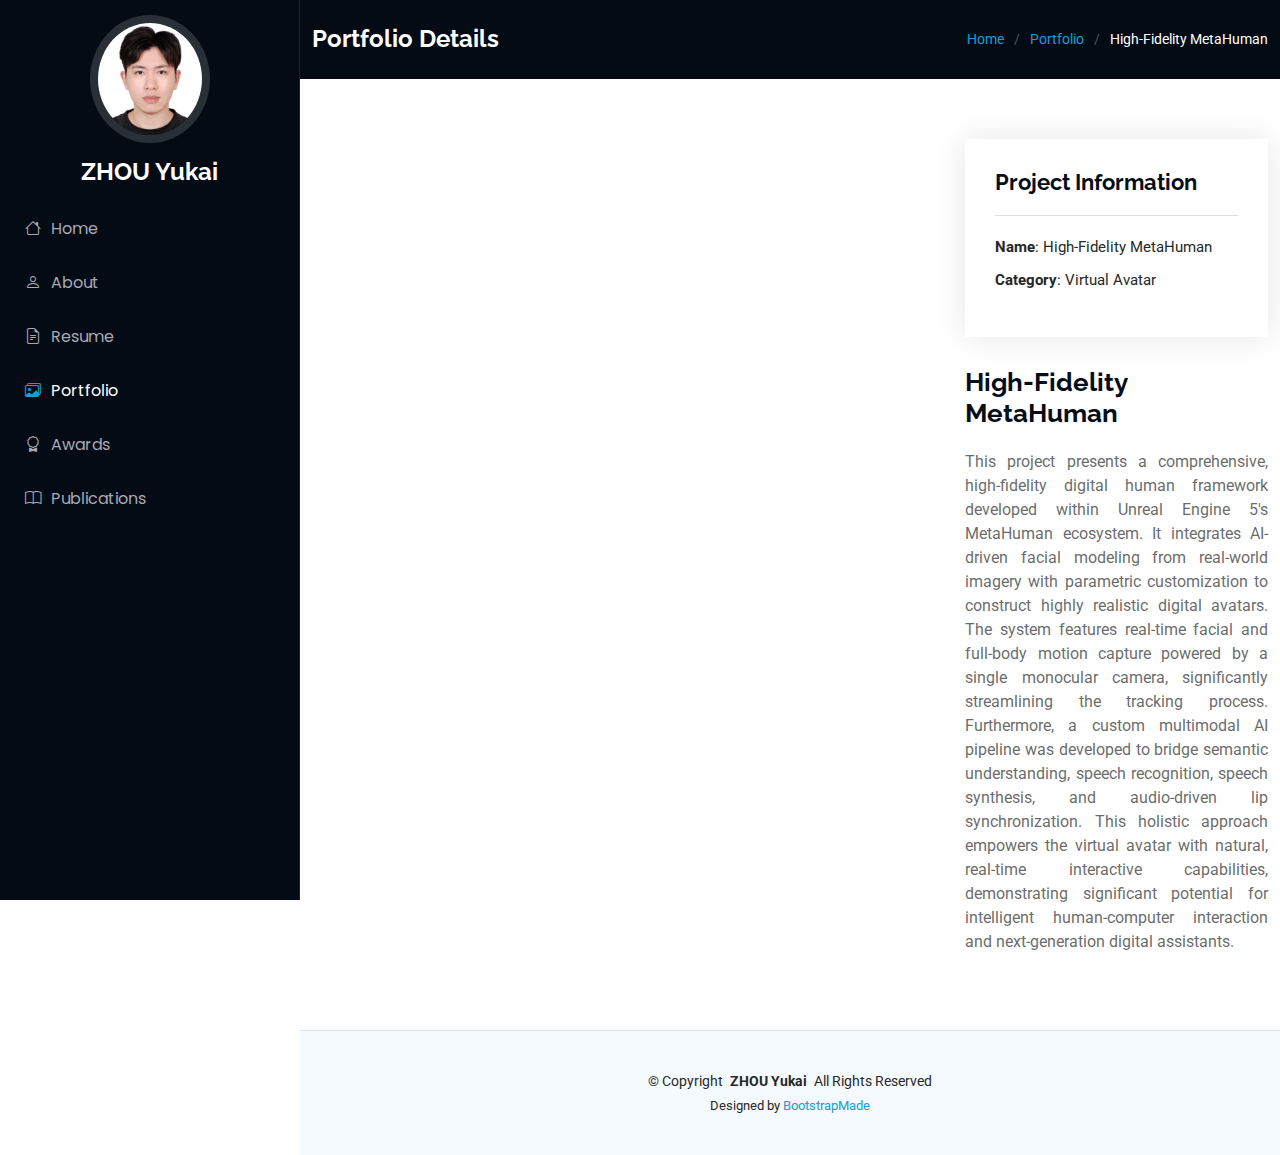
<file: VirtualHuman-details.html>
<!DOCTYPE html>
<html lang="en">

<head>
  <meta charset="utf-8">
  <meta content="width=device-width, initial-scale=1.0" name="viewport">
  <title>Portfolio Details - Virtual Avatar</title>
  <meta content="" name="description">
  <meta content="" name="keywords">

  <link href="assets/img/favicon.png" rel="icon">
  <link href="assets/img/apple-touch-icon.png" rel="apple-touch-icon">

  <link href="https://fonts.googleapis.com" rel="preconnect">
  <link href="https://fonts.gstatic.com" rel="preconnect" crossorigin>
  <link href="https://fonts.googleapis.com/css2?family=Roboto:ital,wght@0,100;0,300;0,400;0,500;0,700;0,900&family=Poppins:ital,wght@0,100;0,200;0,300;0,400;0,500;0,600;0,700;0,800;0,900&family=Raleway:ital,wght@0,100;0,200;0,300;0,400;0,500;0,600;0,700;0,800;0,900&display=swap" rel="stylesheet">

  <link href="assets/vendor/bootstrap/css/bootstrap.min.css" rel="stylesheet">
  <link href="assets/vendor/bootstrap-icons/bootstrap-icons.css" rel="stylesheet">
  <link href="assets/vendor/aos/aos.css" rel="stylesheet">
  <link href="assets/vendor/glightbox/css/glightbox.min.css" rel="stylesheet">
  <link href="assets/vendor/swiper/swiper-bundle.min.css" rel="stylesheet">

  <link href="assets/css/main.css" rel="stylesheet">
    
    <style>
      .portfolio-info ul,
      .portfolio-info ul li,
      .portfolio-description p {
        text-align: justify;
      }
    </style>

</head>

<body class="portfolio-details-page">

  <header id="header" class="header dark-background d-flex flex-column">
    <i class="header-toggle d-xl-none bi bi-list"></i>

    <div class="profile-img">
      <img src="assets/img/zyk-profile-img.jpg" alt="" class="img-fluid rounded-circle">
    </div>

    <a href="index.html" class="logo d-flex align-items-center justify-content-center">
      <h1 class="sitename">ZHOU Yukai</h1>
    </a>

    <nav id="navmenu" class="navmenu">
      <ul>
        <li><a href="index.html#home"><i class="bi bi-house navicon"></i> Home</a></li>
        <li><a href="index.html#about"><i class="bi bi-person navicon"></i> About</a></li>
        <li><a href="index.html#resume"><i class="bi bi-file-earmark-text navicon"></i> Resume</a></li>
        <li><a href="index.html#portfolio" class="active"><i class="bi bi-images navicon"></i> Portfolio</a></li>
        <li><a href="index.html#awards"><i class="bi bi-award navicon"></i> Awards</a></li>
        <li><a href="index.html#publications"><i class="bi bi-book navicon"></i> Publications</a></li>
      </ul>
    </nav>

  </header>

  <main class="main">

    <div class="page-title dark-background">
      <div class="container d-lg-flex justify-content-between align-items-center">
        <h1 class="mb-2 mb-lg-0">Portfolio Details</h1>
        <nav class="breadcrumbs">
          <ol>
            <li><a href="index.html">Home</a></li>
            <li><a href="index.html#portfolio">Portfolio</a></li>
            <li class="current">High-Fidelity MetaHuman</li>
          </ol>
        </nav>
      </div>
    </div><section id="portfolio-details" class="portfolio-details section">

      <div class="container" data-aos="fade-up" data-aos-delay="100">

        <div class="row gy-4">

          <div class="col-lg-8">
            <div class="portfolio-details-slider swiper init-swiper">

              <script type="application/json" class="swiper-config">
                {
                  "loop": true,
                  "speed": 600,
                  "autoplay": {
                    "delay": 5000
                  },
                  "slidesPerView": "auto",
                  "pagination": {
                    "el": ".swiper-pagination",
                    "type": "bullets",
                    "clickable": true
                  }
                }
              </script>

              <div class="swiper-wrapper align-items-center">

                <div class="swiper-slide">
                  <iframe width="840" height="472.5" src="https://www.youtube.com/embed/-dFgAYQHMS0" title="YouTube video player" allow="accelerometer; autoplay; clipboard-write; encrypted-media; gyroscope; picture-in-picture; web-share" referrerpolicy="strict-origin-when-cross-origin" allowfullscreen></iframe>
                </div>
                
              </div>
              <div class="swiper-pagination"></div>
            </div>
          </div>

          <div class="col-lg-4">
            <div class="portfolio-info" data-aos="fade-up" data-aos-delay="200">
              <h3>Project Information</h3>
              <ul>
                <li><strong>Name</strong>: High-Fidelity MetaHuman</li>
                <li><strong>Category</strong>: Virtual Avatar</li>
              </ul>
            </div>
            <div class="portfolio-description" data-aos="fade-up" data-aos-delay="300">
              <h2>High-Fidelity MetaHuman</h2>
              <p>
                This project presents a comprehensive, high-fidelity digital human framework developed within Unreal Engine 5's MetaHuman ecosystem. It integrates AI-driven facial modeling from real-world imagery with parametric customization to construct highly realistic digital avatars. The system features real-time facial and full-body motion capture powered by a single monocular camera, significantly streamlining the tracking process. Furthermore, a custom multimodal AI pipeline was developed to bridge semantic understanding, speech recognition, speech synthesis, and audio-driven lip synchronization. This holistic approach empowers the virtual avatar with natural, real-time interactive capabilities, demonstrating significant potential for intelligent human-computer interaction and next-generation digital assistants.
              </p>
            </div>
          </div>

        </div>

      </div>

    </section></main>

  <footer id="footer" class="footer position-relative light-background">

    <div class="container">
      <div class="copyright text-center ">
        <p>© <span>Copyright</span> <strong class="px-1 sitename">ZHOU Yukai</strong> <span>All Rights Reserved</span></p>
      </div>
      <div class="credits">
        Designed by <a href="https://bootstrapmade.com/">BootstrapMade</a>
      </div>
    </div>

  </footer>

  <a href="#" id="scroll-top" class="scroll-top d-flex align-items-center justify-content-center"><i class="bi bi-arrow-up-short"></i></a>

  <div id="preloader"></div>

  <script src="assets/vendor/bootstrap/js/bootstrap.bundle.min.js"></script>
  <script src="assets/vendor/php-email-form/validate.js"></script>
  <script src="assets/vendor/aos/aos.js"></script>
  <script src="assets/vendor/purecounter/purecounter_vanilla.js"></script>
  <script src="assets/vendor/waypoints/noframework.waypoints.js"></script>
  <script src="assets/vendor/glightbox/js/glightbox.min.js"></script>
  <script src="assets/vendor/imagesloaded/imagesloaded.pkgd.min.js"></script>
  <script src="assets/vendor/isotope-layout/isotope.pkgd.min.js"></script>
  <script src="assets/vendor/swiper/swiper-bundle.min.js"></script>

  <script src="assets/js/main.js"></script>

</body>

</html>
</file>
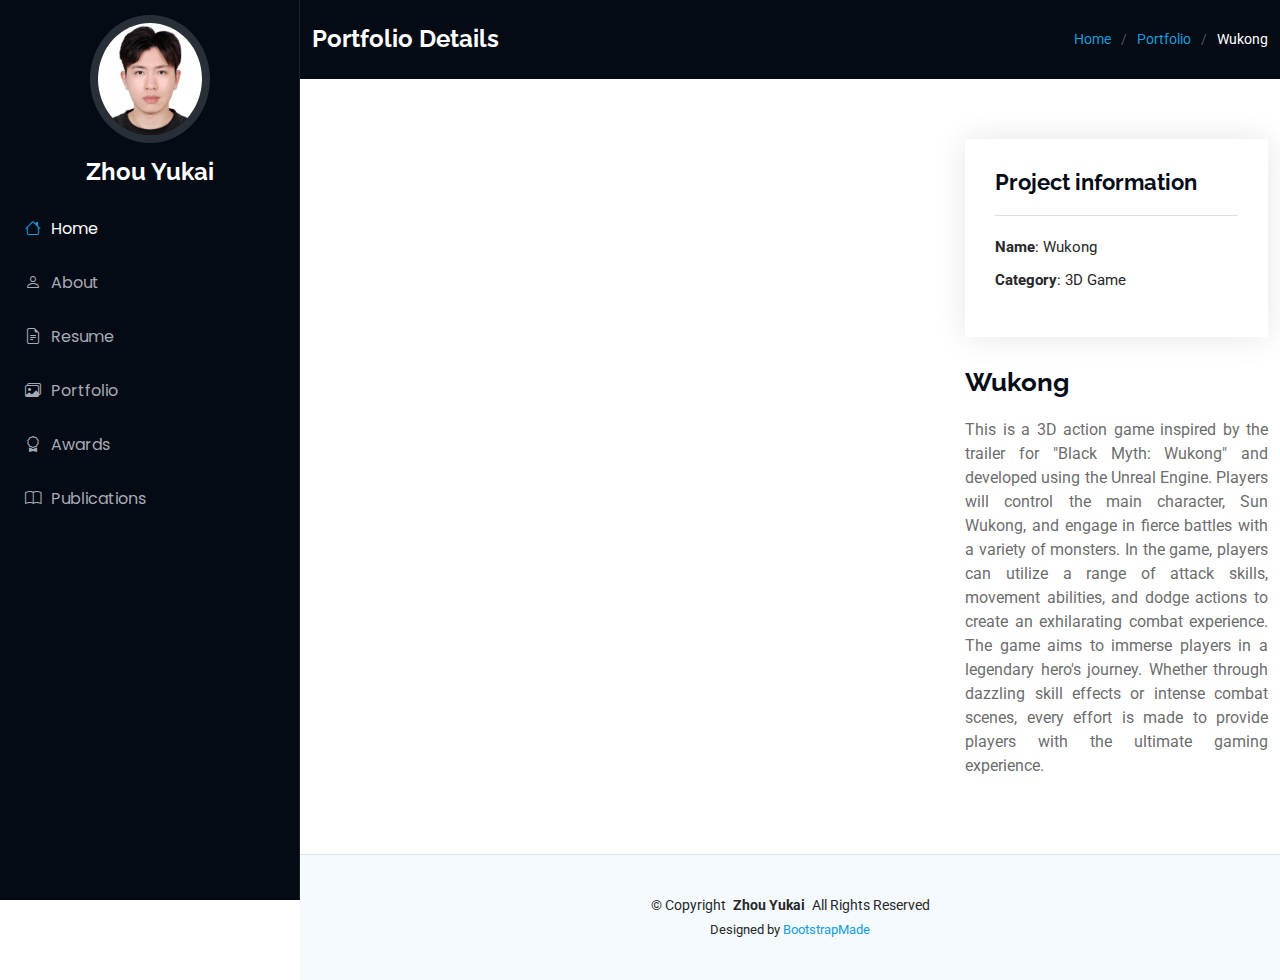
<file: Wukong-details.html>
<!DOCTYPE html>
<html lang="en">

<head>
  <meta charset="utf-8">
  <meta content="width=device-width, initial-scale=1.0" name="viewport">
  <title>Portfolio Details - Wukong</title>
  <meta content="" name="description">
  <meta content="" name="keywords">

  <!-- Favicons -->
  <link href="assets/img/favicon.png" rel="icon">
  <link href="assets/img/apple-touch-icon.png" rel="apple-touch-icon">

  <!-- Fonts -->
  <link href="https://fonts.googleapis.com" rel="preconnect">
  <link href="https://fonts.gstatic.com" rel="preconnect" crossorigin>
  <link href="https://fonts.googleapis.com/css2?family=Roboto:ital,wght@0,100;0,300;0,400;0,500;0,700;0,900&family=Poppins:ital,wght@0,100;0,200;0,300;0,400;0,500;0,600;0,700;0,800;0,900&family=Raleway:ital,wght@0,100;0,200;0,300;0,400;0,500;0,600;0,700;0,800;0,900&display=swap" rel="stylesheet">

  <!-- Vendor CSS Files -->
  <link href="assets/vendor/bootstrap/css/bootstrap.min.css" rel="stylesheet">
  <link href="assets/vendor/bootstrap-icons/bootstrap-icons.css" rel="stylesheet">
  <link href="assets/vendor/aos/aos.css" rel="stylesheet">
  <link href="assets/vendor/glightbox/css/glightbox.min.css" rel="stylesheet">
  <link href="assets/vendor/swiper/swiper-bundle.min.css" rel="stylesheet">

  <!-- Main CSS File -->
  <link href="assets/css/main.css" rel="stylesheet">
    
    <style>
      .portfolio-info ul,
      .portfolio-info ul li,
      .portfolio-description p {
        text-align: justify;
      }
    </style>

</head>

<body class="portfolio-details-page">

  <header id="header" class="header dark-background d-flex flex-column">
    <i class="header-toggle d-xl-none bi bi-list"></i>

    <div class="profile-img">
      <img src="assets/img/zyk-profile-img.jpg" alt="" class="img-fluid rounded-circle">
    </div>

    <a href="index.html" class="logo d-flex align-items-center justify-content-center">
      <!-- Uncomment the line below if you also wish to use an image logo -->
      <!-- <img src="assets/img/logo.png" alt=""> -->
      <h1 class="sitename">Zhou Yukai</h1>
    </a>
      
    <!--
    <div class="social-links text-center">
      <a href="#" class="twitter"><i class="bi bi-twitter-x"></i></a>
      <a href="#" class="facebook"><i class="bi bi-facebook"></i></a>
      <a href="#" class="instagram"><i class="bi bi-instagram"></i></a>
      <a href="#" class="google-plus"><i class="bi bi-skype"></i></a>
      <a href="#" class="linkedin"><i class="bi bi-linkedin"></i></a>
    </div>
    -->    

    <nav id="navmenu" class="navmenu">
      <ul>
        <li><a href="#home" class="active"><i class="bi bi-house navicon"></i>Home</a></li>
        <li><a href="#about"><i class="bi bi-person navicon"></i> About</a></li>
        <li><a href="#resume"><i class="bi bi-file-earmark-text navicon"></i> Resume</a></li>
        <li><a href="#portfolio"><i class="bi bi-images navicon"></i> Portfolio</a></li>
        <li><a href="#awards"><i class="bi bi-award navicon"></i> Awards</a></li>
        <li><a href="#publications"><i class="bi bi-book navicon"></i> Publications</a></li>
      </ul>
    </nav>

  </header>

  <main class="main">

    <!-- Page Title -->
    <div class="page-title dark-background">
      <div class="container d-lg-flex justify-content-between align-items-center">
        <h1 class="mb-2 mb-lg-0">Portfolio Details</h1>
        <nav class="breadcrumbs">
          <ol>
             <li><a href="index.html">Home</a></li>
            <li><a href="index.html#portfolio">Portfolio</a></li>
            <li class="current">Wukong</li>
          </ol>
        </nav>
      </div>
    </div><!-- End Page Title -->

    <!-- Portfolio Details Section -->
    <section id="portfolio-details" class="portfolio-details section">

      <div class="container" data-aos="fade-up" data-aos-delay="100">

        <div class="row gy-4">

          <div class="col-lg-8">
            <div class="portfolio-details-slider swiper init-swiper">

              <script type="application/json" class="swiper-config">
                {
                  "loop": true,
                  "speed": 600,
                  "autoplay": {
                    "delay": 5000
                  },
                  "slidesPerView": "auto",
                  "pagination": {
                    "el": ".swiper-pagination",
                    "type": "bullets",
                    "clickable": true
                  }
                }
              </script>

              <div class="swiper-wrapper align-items-center">

                <div class="swiper-slide">
                  <iframe width="840" height="472.5" src="https://www.youtube.com/embed/EhO8LPQ9SJQ?si=2_NGhSV9ybN5vjDX" title="YouTube video player" allow="accelerometer; autoplay; clipboard-write; encrypted-media; gyroscope; picture-in-picture; web-share" referrerpolicy="strict-origin-when-cross-origin" allowfullscreen></iframe>
                </div>
                <!-- 如果有更多的视频或图片，可以继续添加 <div class="swiper-slide"> 块 -->
              </div>
              <div class="swiper-pagination"></div>
            </div>
          </div>

          <div class="col-lg-4">
            <div class="portfolio-info" data-aos="fade-up" data-aos-delay="200">
              <h3>Project information</h3>
              <ul>
                <li><strong>Name</strong>: Wukong</li>
                <li><strong>Category</strong>: 3D Game</li>
                <!--<li><strong>Link</strong>: <a href="https://www.spatial.io/s/ESG-Meta-charity-6575a502c1062401f470a509?share=5120787662584138929" target="_blank">https://www.spatial.io/.../charity</a></li>-->
              </ul>
            </div>
            <div class="portfolio-description" data-aos="fade-up" data-aos-delay="300">
              <h2>Wukong</h2>
              <p>
               This is a 3D action game inspired by the trailer for "Black Myth: Wukong" and developed using the Unreal Engine. Players will control the main character, Sun Wukong, and engage in fierce battles with a variety of monsters. In the game, players can utilize a range of attack skills, movement abilities, and dodge actions to create an exhilarating combat experience. The game aims to immerse players in a legendary hero's journey. Whether through dazzling skill effects or intense combat scenes, every effort is made to provide players with the ultimate gaming experience.
              </p>
            </div>
          </div>

        </div>

      </div>

    </section><!-- /Portfolio Details Section -->

  </main>

  <footer id="footer" class="footer position-relative light-background">

    <div class="container">
      <div class="copyright text-center ">
        <p>© <span>Copyright</span> <strong class="px-1 sitename">Zhou Yukai</strong> <span>All Rights Reserved</span></p>
      </div>
      <div class="credits">
        Designed by <a href="https://bootstrapmade.com/">BootstrapMade</a>
      </div>
    </div>

  </footer>

  <!-- Scroll Top -->
  <a href="#" id="scroll-top" class="scroll-top d-flex align-items-center justify-content-center"><i class="bi bi-arrow-up-short"></i></a>

  <!-- Preloader -->
  <div id="preloader"></div>

  <!-- Vendor JS Files -->
  <script src="assets/vendor/bootstrap/js/bootstrap.bundle.min.js"></script>
  <script src="assets/vendor/php-email-form/validate.js"></script>
  <script src="assets/vendor/aos/aos.js"></script>
  <script src="assets/vendor/purecounter/purecounter_vanilla.js"></script>
  <script src="assets/vendor/waypoints/noframework.waypoints.js"></script>
  <script src="assets/vendor/glightbox/js/glightbox.min.js"></script>
  <script src="assets/vendor/imagesloaded/imagesloaded.pkgd.min.js"></script>
  <script src="assets/vendor/isotope-layout/isotope.pkgd.min.js"></script>
  <script src="assets/vendor/swiper/swiper-bundle.min.js"></script>

  <!-- Main JS File -->
  <script src="assets/js/main.js"></script>

</body>

</html>
</file>
<file: assets/css/main.css>
/**
* Template Name: iPortfolio
* Template URL: https://bootstrapmade.com/iportfolio-bootstrap-portfolio-websites-template/
* Updated: Jun 29 2024 with Bootstrap v5.3.3
* Author: BootstrapMade.com
* License: https://bootstrapmade.com/license/
*/

/*--------------------------------------------------------------
# Font & Color Variables
# Help: https://bootstrapmade.com/color-system/
--------------------------------------------------------------*/
/* Fonts */
:root {
    --default-font: "Roboto", system-ui, -apple-system, "Segoe UI", Roboto, "Helvetica Neue", Arial, "Noto Sans",
        "Liberation Sans", sans-serif, "Apple Color Emoji", "Segoe UI Emoji", "Segoe UI Symbol", "Noto Color Emoji";
    --heading-font: "Raleway", sans-serif;
    --nav-font: "Poppins", sans-serif;
}

/* Global Colors - The following color variables are used throughout the website. Updating them here will change the color scheme of the entire website */
:root {
    --background-color: #ffffff; /* Background color for the entire website, including individual sections */
    --default-color: #272829; /* Default color used for the majority of the text content across the entire website */
    --heading-color: #050d18; /* Color for headings, subheadings and title throughout the website */
    --accent-color: #149ddd; /* Accent color that represents your brand on the website. It's used for buttons, links, and other elements that need to stand out */
    --surface-color: #ffffff; /* The surface color is used as a background of boxed elements within sections, such as cards, icon boxes, or other elements that require a visual separation from the global background. */
    --contrast-color: #ffffff; /* Contrast color for text, ensuring readability against backgrounds of accent, heading, or default colors. */
}

/* Nav Menu Colors - The following color variables are used specifically for the navigation menu. They are separate from the global colors to allow for more customization options */
:root {
    --nav-color: #a8a9b4; /* The default color of the main navmenu links */
    --nav-hover-color: #ffffff; /* Applied to main navmenu links when they are hovered over or active */
    --nav-mobile-background-color: #040b14; /* Used as the background color for mobile navigation menu */
    --nav-dropdown-background-color: #040b14; /* Used as the background color for dropdown items that appear when hovering over primary navigation items */
    --nav-dropdown-color: #a8a9b4; /* Used for navigation links of the dropdown items in the navigation menu. */
    --nav-dropdown-hover-color: #ffffff; /* Similar to --nav-hover-color, this color is applied to dropdown navigation links when they are hovered over. */
}

/* Color Presets - These classes override global colors when applied to any section or element, providing reuse of the sam color scheme. */

.light-background {
    --background-color: #f4fafd;
    --surface-color: #ffffff;
}

.dark-background {
    --background-color: #040b14;
    --default-color: #ffffff;
    --heading-color: #ffffff;
    --surface-color: #151f2b;
    --contrast-color: #ffffff;
}

/* Smooth scroll */
:root {
    scroll-behavior: smooth;
}

/*--------------------------------------------------------------
# General Styling & Shared Classes
--------------------------------------------------------------*/
body {
    color: var(--default-color);
    background-color: var(--background-color);
    font-family: var(--default-font);
}

a {
    color: var(--accent-color);
    text-decoration: none;
    transition: 0.3s;
}

a:hover {
    color: color-mix(in srgb, var(--accent-color), transparent 25%);
    text-decoration: none;
}

h1,
h2,
h3,
h4,
h5,
h6 {
    color: var(--heading-color);
    font-family: var(--heading-font);
}

/* PHP Email Form Messages
------------------------------*/
.php-email-form .error-message {
    display: none;
    background: #df1529;
    color: #ffffff;
    text-align: left;
    padding: 15px;
    margin-bottom: 24px;
    font-weight: 600;
}

.php-email-form .sent-message {
    display: none;
    color: #ffffff;
    background: #059652;
    text-align: center;
    padding: 15px;
    margin-bottom: 24px;
    font-weight: 600;
}

.php-email-form .loading {
    display: none;
    background: var(--surface-color);
    text-align: center;
    padding: 15px;
    margin-bottom: 24px;
}

.php-email-form .loading:before {
    content: "";
    display: inline-block;
    border-radius: 50%;
    width: 24px;
    height: 24px;
    margin: 0 10px -6px 0;
    border: 3px solid var(--accent-color);
    border-top-color: var(--surface-color);
    animation: php-email-form-loading 1s linear infinite;
}

@keyframes php-email-form-loading {
    0% {
        transform: rotate(0deg);
    }

    100% {
        transform: rotate(360deg);
    }
}

/*--------------------------------------------------------------
# Global Header
--------------------------------------------------------------*/
.header {
    color: var(--default-color);
    background-color: var(--background-color);
    position: fixed;
    top: 0;
    left: 0;
    bottom: 0;
    padding: 0 15px;
    width: 300px;
    transition: all ease-in-out 0.3s;
    overflow-y: auto;
    z-index: 997;
    border-right: 1px solid color-mix(in srgb, var(--default-color), transparent 90%);
}

.header .profile-img img {
    margin: 15px auto;
    display: block;
    width: 120px;
    border: 8px solid color-mix(in srgb, var(--default-color), transparent 85%);
}

.header .logo {
    line-height: 1;
    margin-bottom: 15px;
}

.header .logo img {
    max-height: 32px;
    margin-right: 8px;
}

.header .logo h1 {
    font-size: 24px;
    margin: 0;
    font-weight: 700;
    color: var(--heading-color);
}

.header .social-links {
    margin: 0 0 20px 0;
}

.header .social-links a {
    font-size: 16px;
    display: inline-flex;
    align-items: center;
    justify-content: center;
    background: color-mix(in srgb, var(--default-color), transparent 90%);
    color: var(--default-color);
    margin: 0 2px;
    border-radius: 50%;
    text-align: center;
    width: 40px;
    height: 40px;
    transition: 0.3s;
}

.header .social-links a:hover {
    color: var(--contrast-color);
    background: var(--accent-color);
}

@media (min-width: 1200px) {
    .header ~ main,
    .header ~ #footer {
        margin-left: 300px;
    }
}

@media (max-width: 1199px) {
    .header {
        left: -100%;
    }
}

.header.header-show {
    left: 0;
}

.header .header-toggle {
    color: var(--contrast-color);
    background-color: var(--accent-color);
    font-size: 22px;
    display: flex;
    align-items: center;
    justify-content: center;
    width: 40px;
    height: 40px;
    border-radius: 50%;
    cursor: pointer;
    position: fixed;
    top: 15px;
    right: 15px;
    z-index: 9999;
    transition: background-color 0.3s;
}

.header .header-toggle:hover {
    color: var(--contrast-color);
    background-color: color-mix(in srgb, var(--accent-color) 90%, white 15%);
}

/*--------------------------------------------------------------
# Navigation Menu
--------------------------------------------------------------*/
.mobile-nav-toggle {
    display: none;
}

.navmenu {
    padding: 0;
    z-index: 9997;
}

.navmenu ul {
    list-style: none;
    padding: 0 0 20px 0;
    margin: 0;
}

.navmenu a,
.navmenu a:focus {
    color: var(--nav-color);
    padding: 15px 10px;
    font-family: var(--nav-font);
    font-size: 16px;
    font-weight: 400;
    display: flex;
    align-items: center;
    white-space: nowrap;
    transition: 0.3s;
    width: 100%;
    gap: 10px;
}

.navmenu a .toggle-dropdown,
.navmenu a:focus .toggle-dropdown {
    font-size: 12px;
    line-height: 0;
    margin-left: auto;
    width: 30px;
    height: 30px;
    display: flex;
    align-items: center;
    justify-content: center;
    border-radius: 50%;
    transition: 0.3s;
    flex-shrink: 0;
    background-color: color-mix(in srgb, var(--accent-color), transparent 90%);
}

.navmenu a .toggle-dropdown:hover,
.navmenu a:focus .toggle-dropdown:hover {
    background-color: var(--accent-color);
    color: var(--contrast-color);
}

.navmenu a:hover,
.navmenu .active,
.navmenu .active:focus {
    color: var(--nav-hover-color);
}

.navmenu a:hover .navicon,
.navmenu .active .navicon,
.navmenu .active:focus .navicon {
    color: var(--accent-color);
}

.navmenu .active .toggle-dropdown,
.navmenu .active:focus .toggle-dropdown {
    background-color: var(--accent-color);
    color: var(--contrast-color);
    transform: rotate(180deg);
}

.navmenu .dropdown {
    display: block;
}

.navmenu .dropdown a,
.navmenu .dropdown a:focus {
    color: --nav-dropdown-color;
}

.navmenu .dropdown a:hover,
.navmenu .dropdown .active,
.navmenu .dropdown .active:focus {
    color: var(--nav-dropdown-hover-color);
}

.navmenu .dropdown ul {
    position: static;
    display: none;
    z-index: 99;
    padding: 5px 10px;
    margin: 5px 10px;
    background-color: var(--nav-dropdown-background-color);
    border: 1px solid color-mix(in srgb, var(--default-color), transparent 90%);
    box-shadow: none;
    transition: all 0.5s ease-in-out;
}

.navmenu .dropdown ul ul {
    background-color: rgba(33, 37, 41, 0.1);
}

.navmenu .dropdown > .dropdown-active {
    display: block;
    background-color: rgba(33, 37, 41, 0.03);
}

/*--------------------------------------------------------------
# Global Footer
--------------------------------------------------------------*/
.footer {
    color: var(--default-color);
    background-color: var(--background-color);
    font-size: 14px;
    padding: 40px 0;
    position: relative;
    border-top: 1px solid color-mix(in srgb, var(--default-color), transparent 90%);
}

.footer .copyright p {
    margin-bottom: 0;
}

.footer .credits {
    margin-top: 4px;
    font-size: 13px;
    text-align: center;
}

/*--------------------------------------------------------------
# Preloader
--------------------------------------------------------------*/
#preloader {
    position: fixed;
    inset: 0;
    z-index: 999999;
    overflow: hidden;
    background: var(--background-color);
    transition: all 0.6s ease-out;
}

#preloader:before {
    content: "";
    position: fixed;
    top: calc(50% - 30px);
    left: calc(50% - 30px);
    border: 6px solid #ffffff;
    border-color: var(--accent-color) transparent var(--accent-color) transparent;
    border-radius: 50%;
    width: 60px;
    height: 60px;
    animation: animate-preloader 1.5s linear infinite;
}

@keyframes animate-preloader {
    0% {
        transform: rotate(0deg);
    }

    100% {
        transform: rotate(360deg);
    }
}

/*--------------------------------------------------------------
# Scroll Top Button
--------------------------------------------------------------*/
.scroll-top {
    position: fixed;
    visibility: hidden;
    opacity: 0;
    right: 15px;
    bottom: -15px;
    z-index: 99999;
    background-color: var(--accent-color);
    width: 44px;
    height: 44px;
    border-radius: 50px;
    transition: all 0.4s;
}

.scroll-top i {
    font-size: 24px;
    color: var(--contrast-color);
    line-height: 0;
}

.scroll-top:hover {
    background-color: color-mix(in srgb, var(--accent-color), transparent 20%);
    color: var(--contrast-color);
}

.scroll-top.active {
    visibility: visible;
    opacity: 1;
    bottom: 15px;
}

/*--------------------------------------------------------------
# Disable aos animation delay on mobile devices
--------------------------------------------------------------*/
@media screen and (max-width: 768px) {
    [data-aos-delay] {
        transition-delay: 0 !important;
    }
}

/*--------------------------------------------------------------
# Global Page Titles & Breadcrumbs
--------------------------------------------------------------*/
.page-title {
    color: var(--default-color);
    background-color: var(--background-color);
    padding: 25px 0;
    position: relative;
}

.page-title h1 {
    font-size: 24px;
    font-weight: 700;
}

.page-title .breadcrumbs ol {
    display: flex;
    flex-wrap: wrap;
    list-style: none;
    padding: 0;
    margin: 0;
    font-size: 14px;
    font-weight: 400;
}

.page-title .breadcrumbs ol li + li {
    padding-left: 10px;
}

.page-title .breadcrumbs ol li + li::before {
    content: "/";
    display: inline-block;
    padding-right: 10px;
    color: color-mix(in srgb, var(--default-color), transparent 70%);
}

/*--------------------------------------------------------------
# Global Sections
--------------------------------------------------------------*/
section,
.section {
    color: var(--default-color);
    background-color: var(--background-color);
    padding: 60px 0;
    overflow: clip;
}

/*--------------------------------------------------------------
# Global Section Titles
--------------------------------------------------------------*/
.section-title {
    padding-bottom: 60px;
    position: relative;
}

.section-title h2 {
    font-size: 32px;
    font-weight: 700;
    margin-bottom: 20px;
    padding-bottom: 20px;
    position: relative;
}

.section-title h2:after {
    content: "";
    position: absolute;
    display: block;
    width: 50px;
    height: 3px;
    background: var(--accent-color);
    left: 0;
    bottom: 0;
}

.section-title p {
    margin-bottom: 0;
}

/*--------------------------------------------------------------
# Home Section
--------------------------------------------------------------*/
.home {
    width: 100%;
    min-height: 100vh;
    position: relative;
    padding: 80px 0;
    display: flex;
    align-items: center;
    justify-content: center;
}

.home img {
    position: absolute;
    inset: 0;
    display: block;
    width: 100%;
    height: 100%;
    object-fit: cover;
    z-index: 1;
}

.home:before {
    content: "";
    background: color-mix(in srgb, var(--background-color), transparent 70%);
    position: absolute;
    inset: 0;
    z-index: 2;
}

.home .container {
    position: relative;
    z-index: 3;
}

.home h2 {
    margin: 0;
    font-size: 64px;
    font-weight: 700;
}

.home p {
    margin: 5px 0 0 0;
    font-size: 26px;
}

.home p span {
    letter-spacing: 1px;
    border-bottom: 2px solid var(--accent-color);
}

.home .social-links {
    margin-top: 25px;
}

.home .social-links a {
    font-size: 24px;
    display: inline-block;
    color: color-mix(in srgb, var(--default-color), transparent 50%);
    line-height: 1;
    margin-right: 20px;
    transition: 0.3s;
}

.home .social-links a:hover {
    color: var(--accent-color);
}

@media (max-width: 768px) {
    .home h2 {
        font-size: 32px;
    }

    .home p {
        font-size: 20px;
    }
}

/*--------------------------------------------------------------
# About Section
--------------------------------------------------------------*/
.about .content h2 {
    font-weight: 700;
    font-size: 24px;
}

.about .content ul {
    list-style: none;
    padding: 0;
}

.about .content ul li {
    margin-bottom: 20px;
    display: flex;
    align-items: center;
}

.about .content ul strong {
    margin-right: 10px;
}

.about .content ul i {
    font-size: 16px;
    margin-right: 5px;
    color: var(--accent-color);
    line-height: 0;
}

.about .img-fluid {
  max-height: 400px; /* 设置最大高度 */
  width: auto;       /* 根据高度自动调整宽度 */
  object-fit: cover; /* 确保图片内容裁剪，不失真 */
}
/*--------------------------------------------------------------
# Stats Section
--------------------------------------------------------------*/
.stats .stats-item {
    padding: 30px;
    width: 100%;
}

.stats .stats-item i {
    color: var(--accent-color);
    display: block;
    font-size: 44px;
    float: left;
    line-height: 0;
}

.stats .stats-item .purecounter {
    color: var(--heading-color);
    font-size: 48px;
    line-height: 40px;
    display: block;
    font-weight: 700;
    margin-left: 60px;
}

.stats .stats-item p {
    color: color-mix(in srgb, var(--default-color), transparent 40%);
    padding: 15px 0 0 0;
    margin: 0 0 0 60px;
    font-family: var(--heading-font);
    font-size: 14px;
}

/*--------------------------------------------------------------
# Skills Section
--------------------------------------------------------------*/
.skills.section {
    padding-top: 20px; /* 调整顶部间距 */
    padding-bottom: 20px; /* 调整底部间距 */
    margin-bottom: 49px; /* 调整底部外边距 */
}

/* 调整技能标题与内容之间的间距 */
.section-title {
    padding-bottom: 10px;
}

.section-title h2 {
    margin-bottom: 10px;
}

.skills-list {
    list-style: none;
    padding-left: 0;
}

.skills-list-item {
    position: relative;
    padding-left: 20px; /* 为点腾出空间 */
    margin-bottom: 10px; /* 每个列表项的间距 */
}

.skills-list-item::before {
    content: "•"; /* 使用点符号 */
    position: absolute;
    left: 0;
    top: 0;
    font-size: 1.2rem; /* 点的大小 */
    line-height: 1;
    color: #000; /* 点的颜色 */
}

.skills h3 {
    font-size: 1.3rem; /* 调整大标题的字体大小 */
    display: flex;
    align-items: center;
    margin-bottom: 10px; /* 大标题和小标题之间的间距 */
}

.skills h3 i {
    margin-right: 10px; /* 调整图标和文本之间的间距 */
    color: #0069da; /* 设置图标颜色为蓝色 */
}

.skills h3 i.fa-unity,
.skills h3 i.fa-file-code,
.skills h3 i.fa-cubes {
    font-size: 1.8rem; /* 设置图标的大小 */
}

/* 移除卡片样式 */
.skill-card {
    border: none;
    box-shadow: none;
    background: none;
    padding: 0;
}

/* 分割线样式 */
hr {
    border: none;
    border-top: 1px solid #ddd;
    margin: 20px 0; /* 设置上下间距 */
}

/*--------------------------------------------------------------
# Resume Section
--------------------------------------------------------------*/
.resume .resume-title {
    color: var(--heading-color);
    font-size: 26px;
    font-weight: 700;
    margin-top: 20px;
    margin-bottom: 20px;
}

.resume .resume-item {
    padding: 0 0 20px 20px;
    margin-top: -2px;
    border-left: 2px solid var(--accent-color);
    position: relative;
}

.resume .resume-item h4 {
    line-height: 18px;
    font-size: 18px;
    font-weight: 600;
    color: color-mix(in srgb, var(--default-color), transparent 20%);
    margin-bottom: 10px;
}

.resume .resume-item h5 {
    font-size: 16px;
    padding: 5px 15px;
    display: inline-block;
    font-weight: 600;
    margin-bottom: 10px;
}

.resume .resume-item ul {
    padding-left: 20px;
}

.resume .resume-item ul li {
    padding-bottom: 10px;
}

.resume .resume-item:last-child {
    padding-bottom: 0;
}

.resume .resume-item::before {
    content: "";
    position: absolute;
    width: 16px;
    height: 16px;
    border-radius: 50px;
    left: -9px;
    top: 0;
    background: var(--background-color);
    border: 2px solid var(--accent-color);
}

.resume-title {
    font-size: 1.5rem;
    font-weight: bold;
    color: var(--heading-color);
    margin-bottom: 20px;
}

.resume-item h4 {
    font-size: 1.2rem;
    font-weight: bold;
    margin-bottom: 10px;
}

.resume-item em {
    font-style: normal;
    font-weight: normal;
    color: var(--default-color);
}

.resume-item ul {
    list-style-type: none;
    padding-left: 0;
    margin: 0;
}

.resume-item ul li {
    padding-left: 1.2rem;
    position: relative;
}

.resume-item ul li::before {
    content: "•";
    position: absolute;
    left: 0;
    color: var(--accent-color);
}

/*--------------------------------------------------------------
# Portfolio Section
--------------------------------------------------------------*/
.portfolio .portfolio-filters {
    padding: 0;
    margin: 0 auto 20px auto;
    list-style: none;
    text-align: center;
}

.portfolio .portfolio-filters li {
    cursor: pointer;
    display: inline-block;
    padding: 0;
    font-size: 14px;
    font-weight: 400;
    margin: 0 10px;
    line-height: 1;
    text-transform: uppercase;
    margin-bottom: 10px;
    transition: all 0.3s ease-in-out;
}

.portfolio .portfolio-filters li:hover,
.portfolio .portfolio-filters li.filter-active {
    color: var(--accent-color);
}

.portfolio .portfolio-filters li:first-child {
    margin-left: 0;
}

.portfolio .portfolio-filters li:last-child {
    margin-right: 0;
}

@media (max-width: 575px) {
    .portfolio .portfolio-filters li {
        font-size: 14px;
        margin: 0 5px;
    }
}

.portfolio .portfolio-content {
    position: relative;
    overflow: hidden;
}

.portfolio .portfolio-content img {
  transition: 0.3s;
  aspect-ratio: 16 / 9; /* 固定图片为1280x720的比例 */
  object-fit: cover; /* 确保图片在容器内保持适当的填充 */
  width: 100%;
  height: auto;
}

.portfolio .portfolio-content .portfolio-info {
    opacity: 0;
    position: absolute;
    inset: 0;
    z-index: 3;
    transition: all ease-in-out 0.3s;
    background: rgba(0, 0, 0, 0.6);
    padding: 15px;
}

.portfolio .portfolio-content .portfolio-info h4 {
    font-size: 14px;
    padding: 5px 10px;
    font-weight: 400;
    color: #ffffff;
    display: inline-block;
    background-color: var(--accent-color);
}

.portfolio .portfolio-content .portfolio-info p {
    position: absolute;
    bottom: 10px;
    text-align: center;
    display: inline-block;
    left: 0;
    right: 0;
    font-size: 16px;
    font-weight: 600;
    color: rgba(255, 255, 255, 0.8);
}

.portfolio .portfolio-content .portfolio-info .preview-link,
.portfolio .portfolio-content .portfolio-info .details-link {
    position: absolute;
    left: calc(50% - 40px);
    font-size: 26px;
    top: calc(50% - 14px);
    color: #fff;
    transition: 0.3s;
    line-height: 1.2;
}

.portfolio .portfolio-content .portfolio-info .preview-link:hover,
.portfolio .portfolio-content .portfolio-info .details-link:hover {
    color: var(--accent-color);
}

.portfolio .portfolio-content .portfolio-info .details-link {
    left: 50%;
    font-size: 34px;
    line-height: 0;
}

.portfolio .portfolio-content:hover .portfolio-info {
    opacity: 1;
}

.portfolio .portfolio-content:hover img {
    transform: scale(1.1);
}

/*--------------------------------------------------------------
# Services Section
--------------------------------------------------------------*/
.services .service-item {
    position: relative;
}

.services .service-item .icon {
    background: var(--accent-color);
    display: flex;
    align-items: center;
    justify-content: center;
    width: 54px;
    height: 54px;
    border-radius: 50%;
    transition: 0.5s;
    border: 1px solid var(--accent-color);
    margin-right: 20px;
}

.services .service-item .icon i {
    color: var(--contrast-color);
    font-size: 24px;
    line-height: 0;
}

.services .service-item:hover .icon {
    background: var(--surface-color);
}

.services .service-item:hover .icon i {
    color: var(--accent-color);
}

.services .service-item .title {
    font-weight: 700;
    margin-bottom: 15px;
    font-size: 18px;
}

.services .service-item .title a {
    color: var(--heading-color);
}

.services .service-item .title a:hover {
    color: var(--accent-color);
}

.services .service-item .description {
    line-height: 24px;
    font-size: 14px;
}

/*--------------------------------------------------------------
# Testimonials Section
--------------------------------------------------------------*/
.testimonials .testimonials-carousel,
.testimonials .testimonials-slider {
    overflow: hidden;
}

.testimonials .testimonial-item {
    box-sizing: content-box;
    text-align: center;
    min-height: 320px;
}

.testimonials .testimonial-item .testimonial-img {
    width: 90px;
    border-radius: 50%;
    margin: 0 auto;
}

.testimonials .testimonial-item h3 {
    font-size: 18px;
    font-weight: bold;
    margin: 10px 0 5px 0;
}

.testimonials .testimonial-item h4 {
    font-size: 14px;
    color: color-mix(in srgb, var(--default-color), transparent 20%);
    margin: 0;
}

.testimonials .testimonial-item .quote-icon-left,
.testimonials .testimonial-item .quote-icon-right {
    color: color-mix(in srgb, var(--accent-color), transparent 40%);
    font-size: 26px;
    line-height: 0;
}

.testimonials .testimonial-item .quote-icon-left {
    display: inline-block;
    left: -5px;
    position: relative;
}

.testimonials .testimonial-item .quote-icon-right {
    display: inline-block;
    right: -5px;
    position: relative;
    top: 10px;
    transform: scale(-1, -1);
}

.testimonials .testimonial-item p {
    font-style: italic;
    margin: 0 15px 15px 15px;
    padding: 20px;
    background-color: var(--surface-color);
    position: relative;
    margin-bottom: 35px;
    border-radius: 6px;
    box-shadow: 0px 2px 15px rgba(0, 0, 0, 0.1);
}

.testimonials .testimonial-item p::after {
    content: "";
    width: 0;
    height: 0;
    border-top: 20px solid var(--surface-color);
    border-right: 20px solid transparent;
    border-left: 20px solid transparent;
    position: absolute;
    bottom: -20px;
    left: calc(50% - 20px);
}

.testimonials .swiper-wrapper {
    height: auto;
}

.testimonials .swiper-pagination {
    margin-top: 40px;
    position: relative;
}

.testimonials .swiper-pagination .swiper-pagination-bullet {
    width: 12px;
    height: 12px;
    background-color: var(--background-color);
    opacity: 1;
    border: 1px solid var(--accent-color);
}

.testimonials .swiper-pagination .swiper-pagination-bullet-active {
    background-color: var(--accent-color);
}

/*--------------------------------------------------------------
# Contact Section
--------------------------------------------------------------*/
.contact .info-wrap {
    background-color: var(--surface-color);
    box-shadow: 0px 0px 20px rgba(0, 0, 0, 0.1);
    padding: 30px;
}

@media (max-width: 575px) {
    .contact .info-wrap {
        padding: 20px;
    }
}

.contact .info-item {
    margin-bottom: 40px;
}

.contact .info-item i {
    font-size: 20px;
    color: var(--accent-color);
    background: color-mix(in srgb, var(--accent-color), transparent 92%);
    width: 44px;
    height: 44px;
    display: flex;
    justify-content: center;
    align-items: center;
    border-radius: 50px;
    transition: all 0.3s ease-in-out;
    margin-right: 15px;
}

.contact .info-item h3 {
    padding: 0;
    font-size: 18px;
    font-weight: 700;
    margin-bottom: 5px;
}

.contact .info-item p {
    padding: 0;
    margin-bottom: 0;
    font-size: 14px;
}

.contact .info-item:hover i {
    background: var(--accent-color);
    color: var(--contrast-color);
}

.contact .php-email-form {
    background-color: var(--surface-color);
    height: 100%;
    padding: 30px;
    box-shadow: 0px 0px 20px rgba(0, 0, 0, 0.1);
}

@media (max-width: 575px) {
    .contact .php-email-form {
        padding: 20px;
    }
}

.contact .php-email-form input[type="text"],
.contact .php-email-form input[type="email"],
.contact .php-email-form textarea {
    font-size: 14px;
    padding: 10px 15px;
    box-shadow: none;
    border-radius: 0;
    color: var(--default-color);
    background-color: var(--surface-color);
    border-color: color-mix(in srgb, var(--default-color), transparent 80%);
}

.contact .php-email-form input[type="text"]:focus,
.contact .php-email-form input[type="email"]:focus,
.contact .php-email-form textarea:focus {
    border-color: var(--accent-color);
}

.contact .php-email-form input[type="text"]::placeholder,
.contact .php-email-form input[type="email"]::placeholder,
.contact .php-email-form textarea::placeholder {
    color: color-mix(in srgb, var(--default-color), transparent 70%);
}

.contact .php-email-form button[type="submit"] {
    color: var(--contrast-color);
    background: var(--accent-color);
    border: 0;
    padding: 10px 30px;
    transition: 0.4s;
    border-radius: 50px;
}

.contact .php-email-form button[type="submit"]:hover {
    background: color-mix(in srgb, var(--accent-color), transparent 25%);
}

/*--------------------------------------------------------------
# Portfolio Details Section
--------------------------------------------------------------*/
.portfolio-details .portfolio-details-slider img {
    width: 100%;
}

.portfolio-details .portfolio-details-slider .swiper-pagination {
    margin-top: 20px;
    position: relative;
}

.portfolio-details .portfolio-details-slider .swiper-pagination .swiper-pagination-bullet {
    width: 12px;
    height: 12px;
    background-color: color-mix(in srgb, var(--default-color), transparent 85%);
    opacity: 1;
}

.portfolio-details .portfolio-details-slider .swiper-pagination .swiper-pagination-bullet-active {
    background-color: var(--accent-color);
}

.portfolio-details .portfolio-info {
    padding: 30px;
    box-shadow: 0px 0 30px rgba(0, 0, 0, 0.1);
}

.portfolio-details .portfolio-info h3 {
    font-size: 22px;
    font-weight: 700;
    margin-bottom: 20px;
    padding-bottom: 20px;
    border-bottom: 1px solid color-mix(in srgb, var(--default-color), transparent 85%);
}

.portfolio-details .portfolio-info ul {
    list-style: none;
    padding: 0;
    font-size: 15px;
}

.portfolio-details .portfolio-info ul li + li {
    margin-top: 10px;
}

.portfolio-details .portfolio-description {
    padding-top: 30px;
}

.portfolio-details .portfolio-description h2 {
    font-size: 26px;
    font-weight: 700;
    margin-bottom: 20px;
}

.portfolio-details .portfolio-description p {
    padding: 0;
    color: color-mix(in srgb, var(--default-color), transparent 30%);
}

/*--------------------------------------------------------------
# Service Details Section
--------------------------------------------------------------*/
.service-details .services-list {
    padding: 10px 30px;
    border: 1px solid color-mix(in srgb, var(--default-color), transparent 90%);
    margin-bottom: 20px;
}

.service-details .services-list a {
    display: block;
    line-height: 1;
    padding: 8px 0 8px 15px;
    border-left: 3px solid color-mix(in srgb, var(--default-color), transparent 70%);
    margin: 20px 0;
    color: color-mix(in srgb, var(--default-color), transparent 20%);
    transition: 0.3s;
}

.service-details .services-list a.active {
    color: var(--heading-color);
    font-weight: 700;
    border-color: var(--accent-color);
}

.service-details .services-list a:hover {
    border-color: var(--accent-color);
}

.service-details .services-img {
    margin-bottom: 20px;
}

.service-details h3 {
    font-size: 26px;
    font-weight: 700;
}

.service-details h4 {
    font-size: 20px;
    font-weight: 700;
}

.service-details p {
    font-size: 15px;
}

.service-details ul {
    list-style: none;
    padding: 0;
    font-size: 15px;
}

.service-details ul li {
    padding: 5px 0;
    display: flex;
    align-items: center;
}

.service-details ul i {
    font-size: 20px;
    margin-right: 8px;
    color: var(--accent-color);
}

/*--------------------------------------------------------------
# Starter Section Section
--------------------------------------------------------------*/
.starter-section {
    /* Add your styles here */
}
</file>
